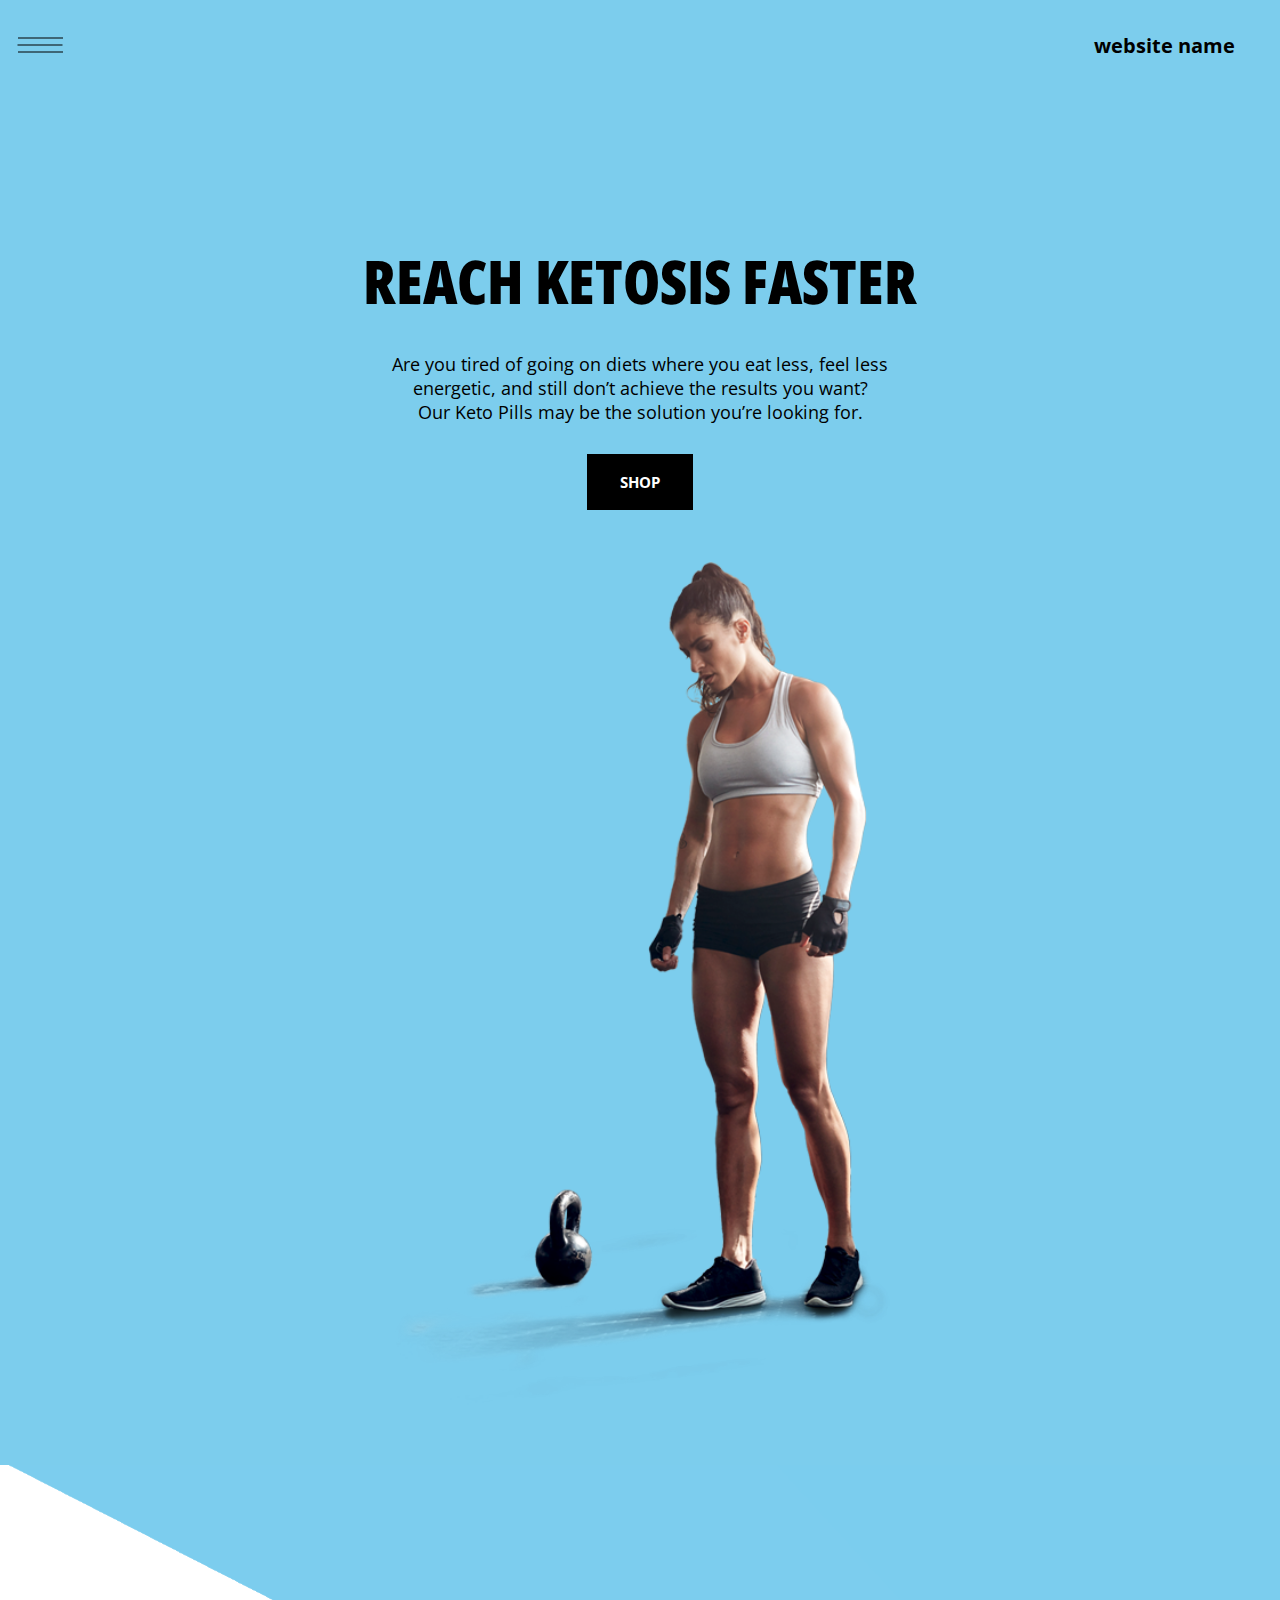
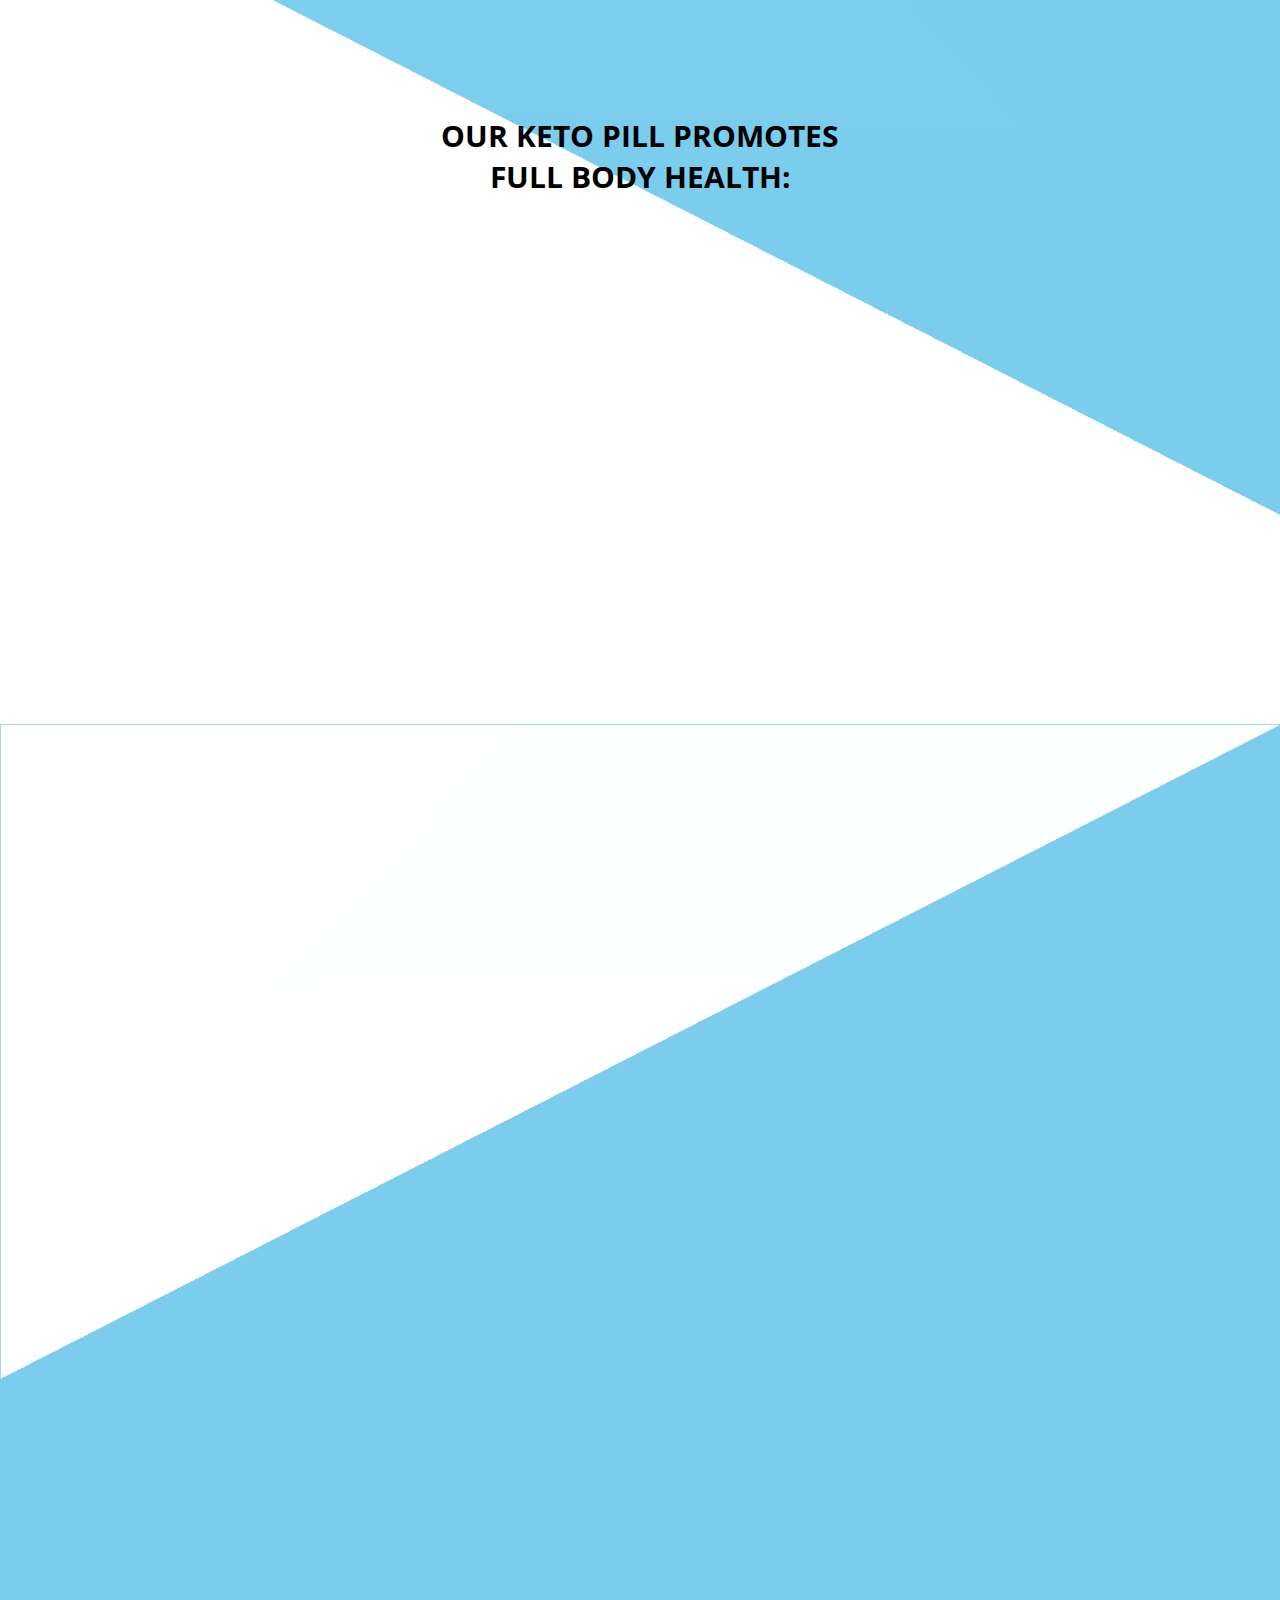
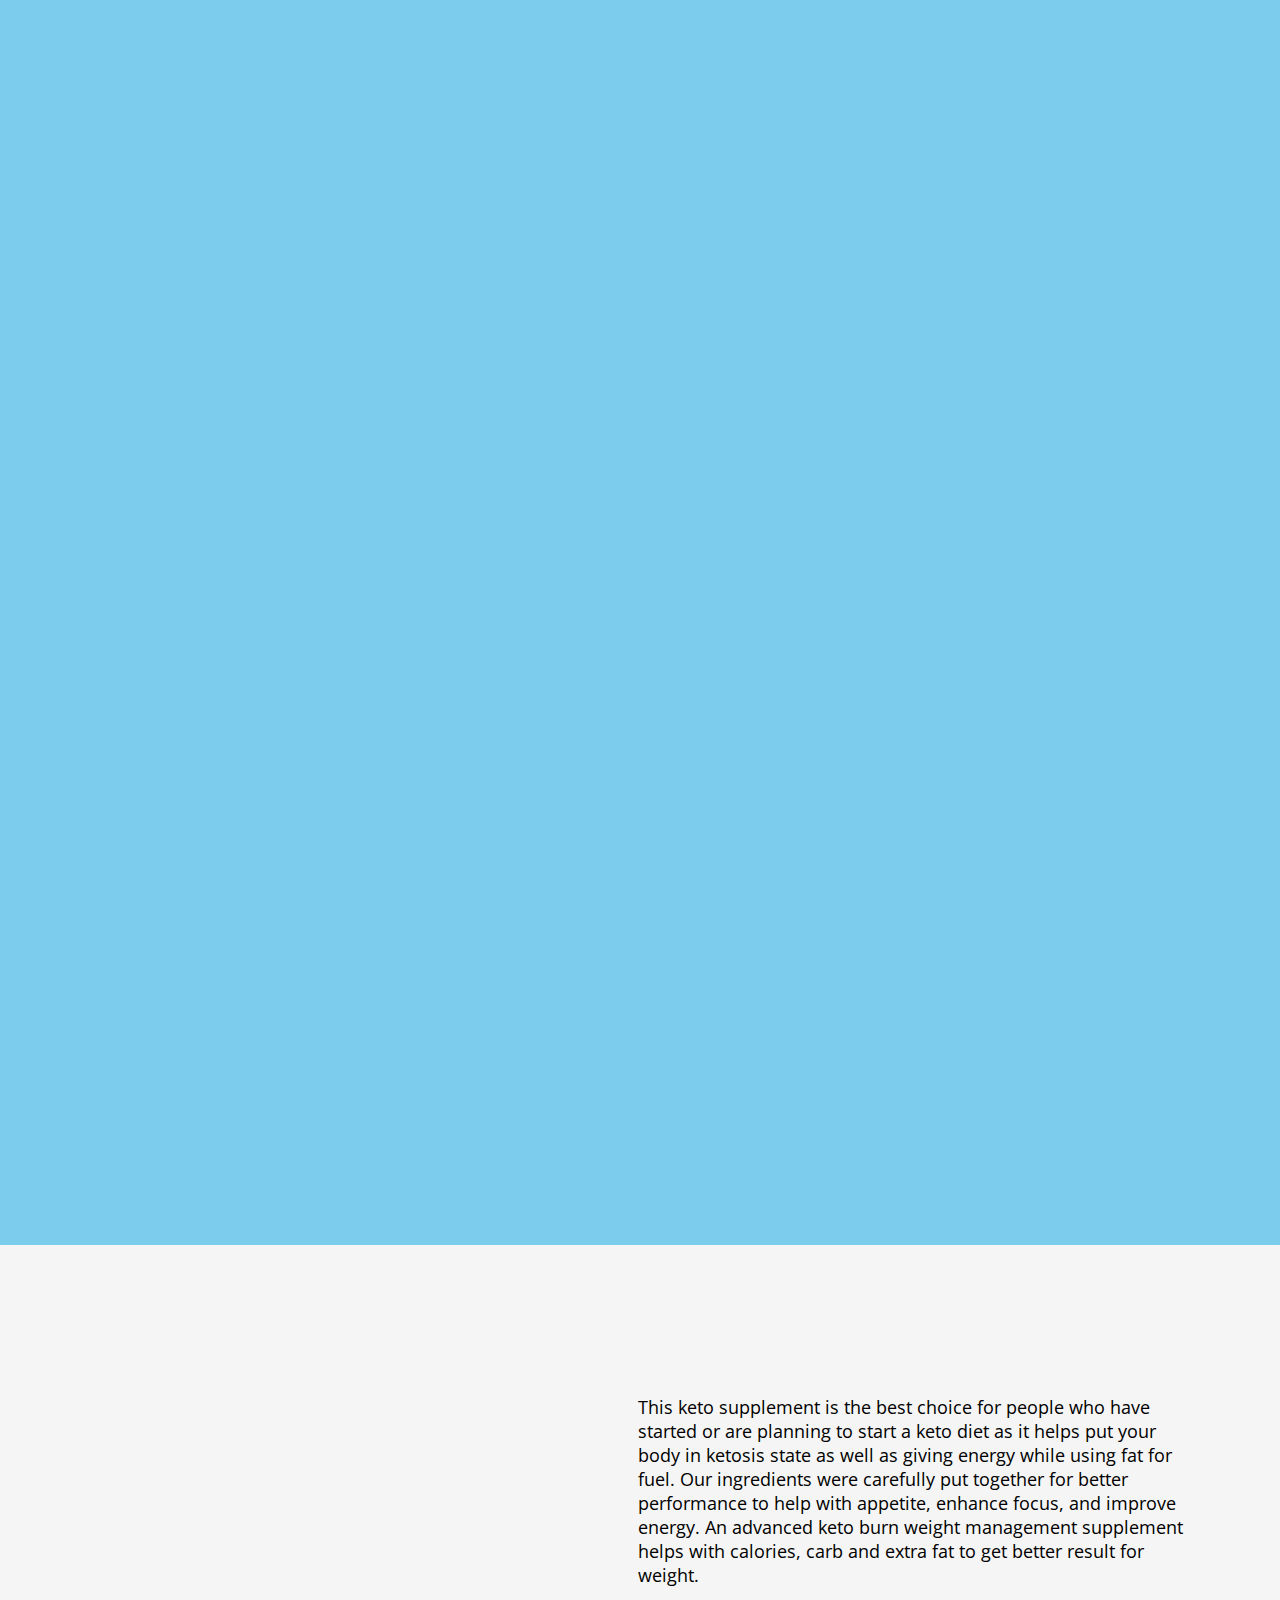
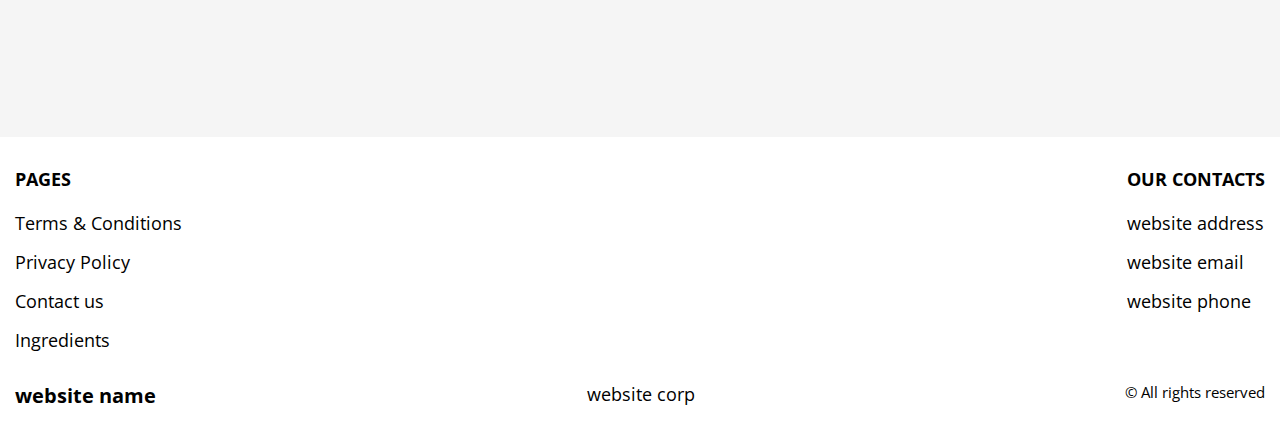
<file: index.html>
<!DOCTYPE html>
<html lang="en">

<head>
  <meta charset="UTF-8">
  <meta http-equiv="X-UA-Compatible" content="IE=edge">
  <meta name="viewport" content="width=device-width, initial-scale=1.0">
  <link rel="stylesheet" href="./css/style.css">
  <title></title>
</head>

<body class="home">

  <div class="hero__wrapper-main">
    <div class="header__wrapper">
      <div class="container">
  
  
        <header class="header">
          <div class="header__top">
              <a href="./index.html" class="header__logo logo js_website-name"></a>
              <button class="header__btn js_menu-btn">
                <span></span>
              </button>
        
            <nav class="nav js_menu">
            
              
           
              <ul class="nav__list">
                <li class="nav__item">
                  <a href="./contact.html" class="nav__link">Contact us</a>
                </li>
                <li class="nav__item">
                  <a href="./terms.html" class="nav__link">Terms & Conditions</a>
                </li>
                <li class="nav__item">
                  <a href="./policy.html" class="nav__link">Privacy Policy</a>
                </li>
                <li class="nav__item">
                  <a href="./ingredients.html" class="nav__link">Ingredients</a>
                </li>
              </ul>
            </nav>
         
          </div>
  
        </header>
  
      </div>
    </div>
   
      <div class="section-wrapper hero__wrapper">
        <div class="container">
          <section class="section hero">
            <div class="hero-box">
              <h1 class="title">Reach ketosis faster</h1>
              <p class="text">Are you tired of going on diets where you eat less, feel less energetic, and still don’t achieve the results you want? <br>Our Keto Pills may be the solution you’re looking for.</p>
              <a href="./buy.html" class="btn">shop</a>
            </div> 
            <img src="./img/png.png" alt="" class="img">        
          </section>
        </div>
      </div>
  </div>
  
  <div class="section-wrapper before-section__wrapper">
    <div class="container">
      <section class="before-section">
        <h2 class="sub-title">Our Keto Pill promotes <br>full body health:</h2>
        <ul class="before-section__list">
          <li class="before-section__item" data-aos="fade-up" data-aos-duration="1000">
            <div class="before-section__svg-box">
            <svg class="before-section__svg" xmlns="http://www.w3.org/2000/svg" xmlns:xlink="http://www.w3.org/1999/xlink" x="0px" y="0px"
            viewBox="0 0 331.731 331.731" style="enable-background:new 0 0 331.731 331.731;" xml:space="preserve">
         <path d="M321.061,185.916L284.568,23.391l16.589-3.929L296.548,0L175.866,28.586V11.731h-20v21.592L30.574,63l4.609,19.462
           l10.502-2.488L10.669,235.916H4.417c0,29.721,24.094,53.815,53.817,53.815c29.722,0,53.816-24.094,53.816-53.815h-6.253
           L69.515,74.33l86.351-20.453v257.854h-47.632v20h115.264v-20h-47.632V49.139l85.317-20.208l-35.249,156.985h-6.253
           c0,29.721,24.095,53.815,53.816,53.815c29.723,0,53.817-24.094,53.817-53.815H321.061z M85.3,235.916H31.167l27.066-120.54
           L85.3,235.916z M246.431,185.916l27.066-120.54l27.066,120.54H246.431z"/>
         </svg>
        </div>
            <p class="before-section__text">Balanced Mood</p>
          </li>
          <li class="before-section__item" data-aos="fade-up" data-aos-duration="1000">
            <div class="before-section__svg-box">
            <svg class="before-section__svg" xmlns="http://www.w3.org/2000/svg" xmlns:xlink="http://www.w3.org/1999/xlink" x="0px" y="0px"
            width="88.408px" height="88.408px" viewBox="0 0 88.408 88.408" style="enable-background:new 0 0 88.408 88.408;"
            xml:space="preserve">
         <g>
           <polygon points="67.41,0 34.256,0 20.999,47.732 34.283,47.732 22.988,88.408 26.967,88.408 65.418,40.674 45.939,40.674 	"/>
         </g>
         </svg>
        </div>
            <p class="before-section__text">Enhanced Energy</p>
          </li>
          <li class="before-section__item" data-aos="fade-up" data-aos-duration="1000">
            <div class="before-section__svg-box">
            <svg class="before-section__svg" xmlns="http://www.w3.org/2000/svg" xmlns:xlink="http://www.w3.org/1999/xlink" x="0px" y="0px"
            	 viewBox="0 0 485 485" style="enable-background:new 0 0 485 485;" xml:space="preserve">
            <path d="M424.456,227.5C417.206,138.766,346.234,67.794,257.5,60.544V0h-30v60.544C138.766,67.794,67.794,138.766,60.544,227.5H0v30
            	h60.544c7.251,88.734,78.222,159.706,166.956,166.956V485h30v-60.544c88.734-7.251,159.706-78.222,166.956-166.956H485v-30H424.456z
            	 M394.338,257.5c-7.076,72.18-64.658,129.762-136.838,136.838v-64.186h-30v64.186C155.32,387.262,97.738,329.68,90.662,257.5h64.186
            	v-30H90.662C97.738,155.32,155.32,97.738,227.5,90.662v64.186h30V90.662c72.18,7.076,129.762,64.658,136.838,136.838h-64.186v30
            	H394.338z"/>
            </svg>
          </div>
            <p class="before-section__text">Sharper Mental Focus</p>
          </li>
        </ul>
      </section>
    </div>
  </div>

  <div class="section-wrapper info__wrapper">
    <div class="container">
      <section class="section info">
        <div class="info__left" data-aos="fade-up" data-aos-duration="1000">
          <h4 class="sub-title">About</h4>
          <ul class="info__list">
            <li class="info__item">
              <!-- <img src="./img/img1.jpeg" alt="" class="img"> -->
              <img src="./img/img4.png" alt="" class="img">
              <p class="info__title">WEIGHT MANAGEMENT</p>
              <p class="text">Our Keto Pills use fat for fuel, and may help you deal with those extra pounds. Supports appetite control & helps manage cravings for food. Helps with metabolism & carb blocking!</p>
            </li>
            <li class="info__item">
              <!-- <img src="./img/img2.jpeg" alt="" class="img"> -->
              <img src="./img/img5.png" alt="" class="img">
              <p class="info__title">ENERGY & ACTIVITY</p>
              <p class="text">People on a diet suffer from lack of energy & weakness. Our Keto Supplement helps increase energy & activity, supports good mood, & helps you stay active all-day-long.</p>
            </li>
            <li class="info__item">
              <!-- <img src="./img/img3.jpeg" alt="" class="img"> -->
              <img src="./img/img6.png" alt="" class="img">
              <p class="info__title">SUPPORTS CLARITY & FOCUS</p>
              <p class="text">Keto Pills help you stay productive & focused. Supports mental clarity, cognition, & concentration. Enjoy the benefits for both mental & physical health.</p>
            </li>
          
          </ul>
      </section>
    </div>
  </div>



    <div class="section-wrapper title-section__wrapper">
      <div class="container">
        <section class="title-section">
          <h4 class="title" data-aos="fade-up" data-aos-duration="1000">WHY KETO PILLS</h4>
          <p class="text">This keto supplement is the best choice for people who have started or are planning to start a keto diet as it helps put your body in ketosis state as well as giving energy while using fat for fuel. Our ingredients were carefully put together for better performance to help with appetite, enhance focus, and improve energy. An advanced keto burn weight management supplement helps with calories, carb and extra fat to get better result for weight.</p>
        </section>
      </div>
    </div>

  <div class="footer__wrapper">
    <div class="footer__sub-wrapper">
      <div class="container">
        <footer class="footer">
          <div class="footer__top">
            <div class="footer__block">
              <p class="footer__title">Pages</p>
              <ul class="footer__list">
                <li class="footer__item">
                  <a href="./terms.html" class="footer__link">Terms & Conditions</a>
                </li>
                <li class="footer__item">
                  <a href="./policy.html" class="footer__link">Privacy Policy</a>
                </li>
                <li class="footer__item">
                  <a href="./contact.html" class="footer__link">Contact us</a>
                </li>
                <li class="footer__item">
                  <a href="./ingredients.html" class="footer__link">Ingredients</a>
                </li>
               
                
              </ul>
            </div>

            <div class="footer__block">
              <p class="footer__title">Our Contacts</p>
              <ul class="footer__list">
                <li class="footer__item">
                  <span class="text text--mb js_website-address"></span>
                </li>
                <li class="footer__item">
                  <a href="" class="footer__link js_website-email"></a>
                </li>
                <li class="footer__item">
                  <a href="" class="footer__link js_website-phone"></a>
                </li>
              </ul>
            </div>
      
         
  
          </div>
          <div class="footer__block footer__block--right">
            <a href="./index.html" class="footer__logo logo js_website-name"></a>
            <p class="text text--mb js_website-corp"></p>
            <span class="footer__span">© All rights reserved</span>
       
         
       
        </div>
        </footer>
      </div>
    </div>
  
  </div>


  <script src="./js/menu.js"></script>
  <script src="./js/libs/aos.js"></script>
  <script src="./js/website-data.js"></script>
  <script>
    AOS.init();
  </script>
</body>

</html>
</file>
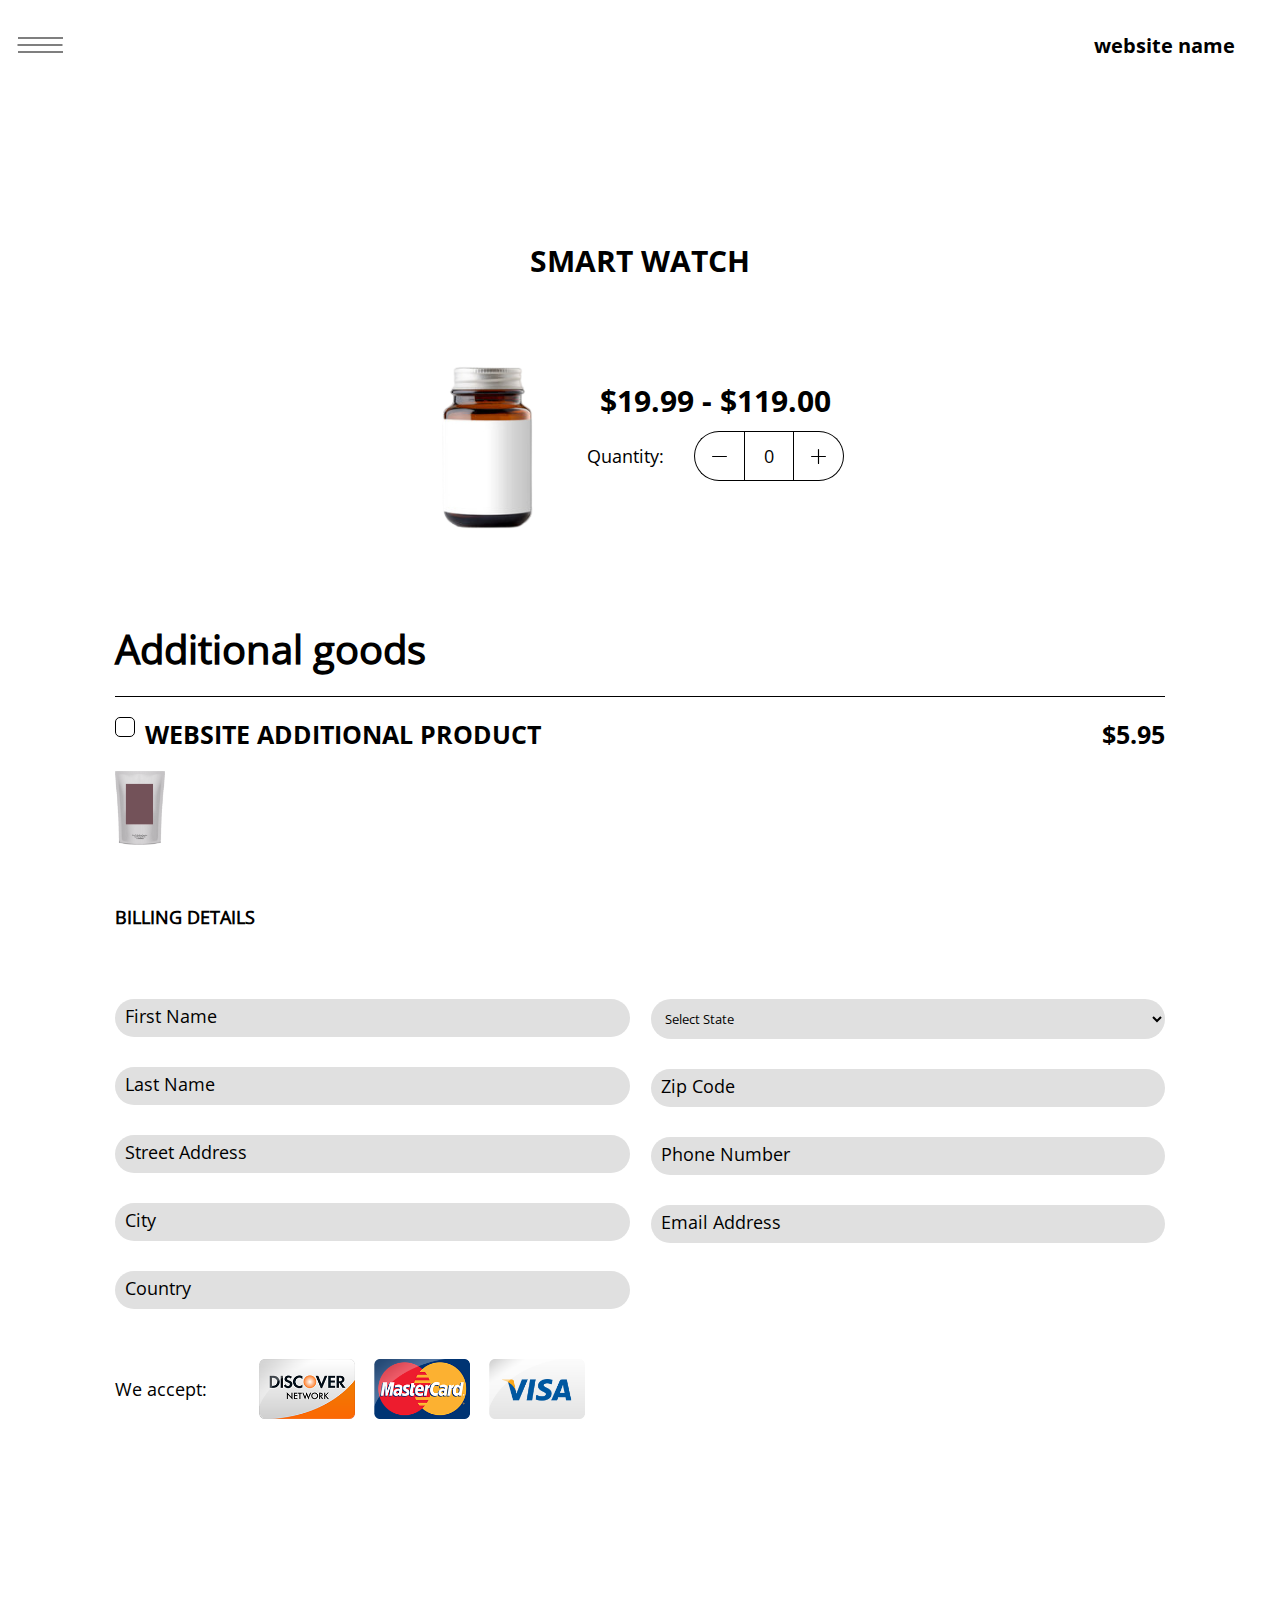
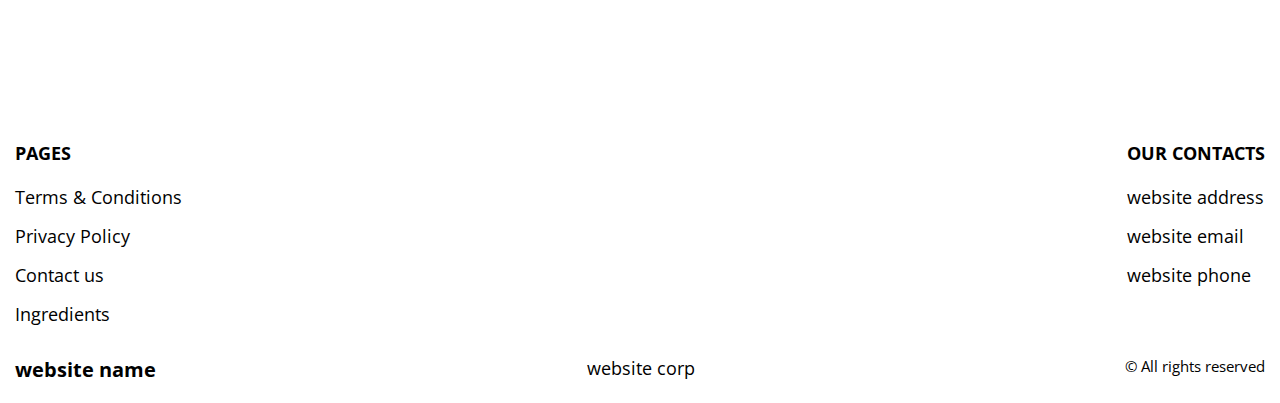
<file: buy.html>
<!DOCTYPE html>
<html lang="en">

<head>
    <meta charset="UTF-8">
    <meta http-equiv="X-UA-Compatible" content="IE=edge">
    <meta name="viewport" content="width=device-width, initial-scale=1.0">
    <link rel="stylesheet" href="./css/style.css">
    <title>(site_name)</title>
</head>

<body>

    <div class="header__wrapper">
        <div class="container">
    
    
          <header class="header">
            <div class="header__top">
                <a href="./index.html" class="header__logo logo js_website-name"></a>
                <button class="header__btn js_menu-btn">
                  <span></span>
                </button>
          
    
              <nav class="nav js_menu">
              
                
             
                <ul class="nav__list">
                  <li class="nav__item">
                    <a href="./contact.html" class="nav__link">Contact us</a>
                  </li>
                  <li class="nav__item">
                    <a href="./terms.html" class="nav__link">Terms & Conditions</a>
                  </li>
                  <li class="nav__item">
                    <a href="./policy.html" class="nav__link">Privacy Policy</a>
                  </li>
                  <li class="nav__item">
                    <a href="./ingredients.html" class="nav__link">Ingredients</a>
                  </li>
                </ul>
              </nav>
    
            </div>
    
          </header>
    
        </div>
      </div>
    <main class="main">
        <div class="container">
        
                <section class="buy">
                    <h1 class="sub-title">Smart Watch</h1>
                    <div class="buy__flex">
                        <img src="./img/sm2.png" class="buy__img" />
                        <div class="buy__text-block">
                            <h2 class="sub-title sub-title--mb"><span style="display: inline-block" class="js_price">$19.99 - $119.00</span></h2>
                            <div id="quantity" class="quantity">
                                <label class="quantity_label">Quantity:
                                    <div class="quantity_label-box">
                                        <div class="quantity_label-btn quantity_label-prev js_quantity_prev">
                                            <svg class="buy__icon" xmlns="http://www.w3.org/2000/svg"
                                                xmlns:xlink="http://www.w3.org/1999/xlink" x="0px" y="0px"
                                                viewBox="0 0 512 512" style="enable-background:new 0 0 512 512;"
                                                xml:space="preserve">
                                                <g>
                                                    <g>
                                                        <path
                                                            d="M492,236H20c-11.046,0-20,8.954-20,20c0,11.046,8.954,20,20,20h472c11.046,0,20-8.954,20-20S503.046,236,492,236z" />
                                                    </g>
                                                </g>
                                            </svg>
                                        </div>
                                        <input type="number" min="0" size="3" maxlength="3"
                                            class="quantity__input js_quantity" value="0" data-line-id="1" max="10" readonly>
                                        <div class="quantity_label-btn quantity_label-next js_quantity_next">
                                            <svg class="buy__icon" xmlns="http://www.w3.org/2000/svg"
                                                xmlns:xlink="http://www.w3.org/1999/xlink" x="0px" y="0px"
                                                viewBox="0 0 512 512" style="enable-background:new 0 0 512 512;"
                                                xml:space="preserve">
                                                <g>
                                                    <g>
                                                        <path
                                                            d="M492,236H276V20c0-11.046-8.954-20-20-20c-11.046,0-20,8.954-20,20v216H20c-11.046,0-20,8.954-20,20s8.954,20,20,20h216
                                                            v216c0,11.046,8.954,20,20,20s20-8.954,20-20V276h216c11.046,0,20-8.954,20-20C512,244.954,503.046,236,492,236z" />
                                                    </g>
                                                </g>
                                            </svg>
                                        </div>
                                    </div>
                                </label>
                            </div>
                        </div>
                    </div>
       
                    <div class="main-form__wrapper">
                        <div class="form__wrapper ">
                            <div class="form">
                            
    
                                <div>
                                    <h3 class="form__title">Additional goods</h3>
                                    <div class="case-block">
                                        <div class="checkbox__label-wrap">
                                            <div>
                                                <input class="checkbox js_additional" type="checkbox"
                                                    id="additional__checkbox" />
                                                <label class="checkbox__label" for="additional__checkbox"><span
                                                        class="bold"><span class="js_website-add"></span></span></label>
                                            </div>
                                            <div class="label-block">
                                                <span class="bold">$5.95</span>
                                            </div>
                                        </div>
                                        <img src="./img/sm.png" alt="silicone case" class="silicone_case_img" />
                                    </div>
                                </div>
                            </div>
                        </div>
    
    
                        <form class="order-form js_form" id="order_form">
                            <h3 class="form__subtitle">Billing Details</h3>
                            <div class="fl-form">
                                <div class="form_group-flex">
                                    <div class="form-group_block">
                                        <div class="form-group">
                                            <label class="js_label">
                                                <input type="text" class="form-control js_input" data-role="required" name="first_name" placeholder="First Name">
                                            </label>
                                        </div>
    
                                        <div class="form-group">
                                            <label class="js_label">
                                                <input type="text" class="form-control js_input" data-role="required" name="last_name" placeholder="Last Name">
                                            </label>
                                        </div>
    
    
                                        <div class="form-group">
                                            <label class="js_label">
                                                <input type="text" class="form-control js_input" data-role="address" name="address" placeholder="Street Address">
                                            </label>
                                        </div>
                                        <div class="form-group">
                                            <label class="js_label">
                                                <input type="text" class="form-control js_input" data-role="city" name="city" placeholder="City">
                                            </label>
                                        </div>
                                        <div class="form-group">
                                            <label class="js_label">
                                                <input type="text" class="form-control js_input" data-role="country" name="country" placeholder="Country">
                                            </label>
                                        </div>
                                    </div>
                                    <div class="form-group_block">
                                        <div class="form-group">
                                            <label class="js_label">
    
                                            <select name="state" class="form-control js_select js_input">
                                                <option selected="" disabled="">Select State</option>
                                                <option value="AL">Alabama</option>
                                                <option value="AK">Alaska</option>
                                                <option value="AZ">Arizona</option>
                                                <option value="AR">Arkansas</option>
                                                <option value="CA">California</option>
                                                <option value="CO">Colorado</option>
                                                <option value="CT">Connecticut</option>
                                                <option value="DE">Delaware</option>
                                                <option value="DC">District Of Columbia</option>
                                                <option value="FL">Florida</option>
                                                <option value="GA">Georgia</option>
                                                <option value="HI">Hawaii</option>
                                                <option value="ID">Idaho</option>
                                                <option value="IL">Illinois</option>
                                                <option value="IN">Indiana</option>
                                                <option value="IA">Iowa</option>
                                                <option value="KS">Kansas</option>
                                                <option value="KY">Kentucky</option>
                                                <option value="LA">Louisiana</option>
                                                <option value="ME">Maine</option>
                                                <option value="MD">Maryland</option>
                                                <option value="MA">Massachusetts</option>
                                                <option value="MI">Michigan</option>
                                                <option value="MN">Minnesota</option>
                                                <option value="MS">Mississippi</option>
                                                <option value="MO">Missouri</option>
                                                <option value="MT">Montana</option>
                                                <option value="NE">Nebraska</option>
                                                <option value="NV">Nevada</option>
                                                <option value="NH">New Hampshire</option>
                                                <option value="NJ">New Jersey</option>
                                                <option value="NM">New Mexico</option>
                                                <option value="NY">New York</option>
                                                <option value="NC">North Carolina</option>
                                                <option value="ND">North Dakota</option>
                                                <option value="OH">Ohio</option>
                                                <option value="OK">Oklahoma</option>
                                                <option value="OR">Oregon</option>
                                                <option value="PA">Pennsylvania</option>
                                                <option value="RI">Rhode Island</option>
                                                <option value="SC">South Carolina</option>
                                                <option value="SD">South Dakota</option>
                                                <option value="TN">Tennessee</option>
                                                <option value="TX">Texas</option>
                                                <option value="UT">Utah</option>
                                                <option value="VT">Vermont</option>
                                                <option value="VA">Virginia</option>
                                                <option value="WA">Washington</option>
                                                <option value="WV">West Virginia</option>
                                                <option value="WI">Wisconsin</option>
                                                <option value="WY">Wyoming</option>
                                            </select>
                                        </label>
                                        </div>
                                        <div class="form-group">
                                            <label class="js_label">
                                                <input type="number" class="form-control js_input js_input-limit"  data-limit="5" data-role="zip" name="zip" placeholder="Zip Code">
                                            </label>
                                        </div>
                                        <div class="form-group">
                                            <label class="js_label">
                                                <input type="number" class="form-control js_input js_input-limit" data-limit="10" data-role="phone" name="phone" placeholder="Phone Number">
                                            </label>
                                        </div>
                                        <div class="form-group">
                                            <label class="js_label">
                                                <input type="email" class="form-control js_input" data-role="email" name="email" placeholder="Email Address">
                                            </label>
                                        </div>
                                    </div>
                                </div>
                                <div class="accept__box">
                                    <p class="text">We accept:</p>
                                    <ul class="accept__list">
                                      <li class="accept__item">
                                        <img src="./img/discover.png" alt="" class="accept__img">
                                      </li>
                                      <li class="accept__item">
                                        <img src="./img/mastercard.png" alt="" class="accept__img">
                                      </li>
                                      <li class="accept__item">
                                        <img src="./img/visa.png" alt="" class="accept__img">
                                      </li>
                                    </ul>
                                  </div>
                            </div>
                            <div class="form-btn js_form-btn">
                                <div class="form__title-box js_form__title-box">
                                    <p class="bold">Item</p>
                                    <p class="bold">Amount</p>
                                </div>
                                <div class="label-block total js_total">
                                    <span id="chosen" class="bold">
                                        <span class="js_bottom-quantity"></span>
                                        <span>cream</span>
                                    </span>
                                    <span id="chosen_price" class="bold">$0.00</span>
    
                                </div>
                                <div id="silicone_case" class="label-block form-pd">
                                 
                                        <span class="text text-up bold js_website-add"></span>
                                        <span class="bold">$5.95</span>
                                 
                                </div>
                                <div id="total_block" class="label-block form-pd js_total_1">
                                   
                                        <span class="bold"> Total</span>
                                        <span id="total_1" class="bold">$0.00</span>
                             
                                </div>
                                <br>
                                <br>
                                <div class="bottom-bottom-block js_bottom-bottom-block">
                                    <div id="terms">
                                        <input type="checkbox" name="terms_text" id="terms_text" class="checkbox">
                                        <label for="terms_text" class="checkbox__label">
                                            <div class="rules">
                                                By placing an order with us, you agree to our full <a class="link"
                                                    href="./terms.html">Terms And Conditions</a> &
                                                <a class="link" href="./policy.html">Privacy Policy</a>, which
                                                explain that you will be
                                                charged <span id="terms_price">$0.00</span><span id="express_terms"> +
                                                    $5.95 <span class="js_website-add"></span></span> = <span id="total_2">
                                                    $0.00 </span><span id="handling">
                                                        (No Shipping and handling costs. Your order will be shipped in 3-5 days via USPS)</span>. To cancel your order, please call our
                                                Customer
                                                Service to free number at <a href="" class="link js_website-phone"></a> or email us at
                                                <a href="" class="link js_website-email"></a>.
                                                You will see a charge from
                                                <span class="js_website-desc"></span>
                                                on your bank statement.
                                            </div>
                                        </label>
                                    </div>
                                    <br />
    
                                    <button type="submit" id="place_order" class="btn js_form-submit-btn"><span>Place order</span></button>
                                </div>
                            </div>
    
    
                        </form>
                    </div>
                </section>
    
        </div>
    </main>
    <div class="footer__wrapper">
        <div class="footer__sub-wrapper">
          <div class="container">
            <footer class="footer">
              <div class="footer__top">
               
                <div class="footer__block">
                  <p class="footer__title">Pages</p>
                  <ul class="footer__list">
                    <li class="footer__item">
                      <a href="./terms.html" class="footer__link">Terms & Conditions</a>
                    </li>
                    <li class="footer__item">
                      <a href="./policy.html" class="footer__link">Privacy Policy</a>
                    </li>
                    <li class="footer__item">
                      <a href="./contact.html" class="footer__link">Contact us</a>
                    </li>
                    <li class="footer__item">
                      <a href="./ingredients.html" class="footer__link">Ingredients</a>
                    </li>
                   
                    
                  </ul>
                </div>
    
                <div class="footer__block">
                  <p class="footer__title">Our Contacts</p>
                  <ul class="footer__list">
                    <li class="footer__item">
                      <span class="text text--mb js_website-address"></span>
                    </li>
                    <li class="footer__item">
                      <a href="" class="footer__link js_website-email"></a>
                    </li>
                    <li class="footer__item">
                      <a href="" class="footer__link js_website-phone"></a>
                    </li>
                  </ul>
                </div>
          
             
      
              </div>
              <div class="footer__block footer__block--right">
                <a href="./index.html" class="footer__logo logo js_website-name"></a>
                <p class="text text--mb js_website-corp"></p>
                <span class="footer__span">© All rights reserved</span>
           
             
           
            </div>
            </footer>
          </div>
        </div>
      
      </div>

    <script src="./js/menu.js"></script>
    <script src="./js/buy.js"></script>
    <script src="./js/website-data.js"></script>
 

    <script type="module" src="./js/validation/cards.js"></script>
    <script type="module" src="./js/validation/creditcard.js"></script>
    <script type="module" src="./js/validation/validation.js"></script>
</body>

</html>
</file>
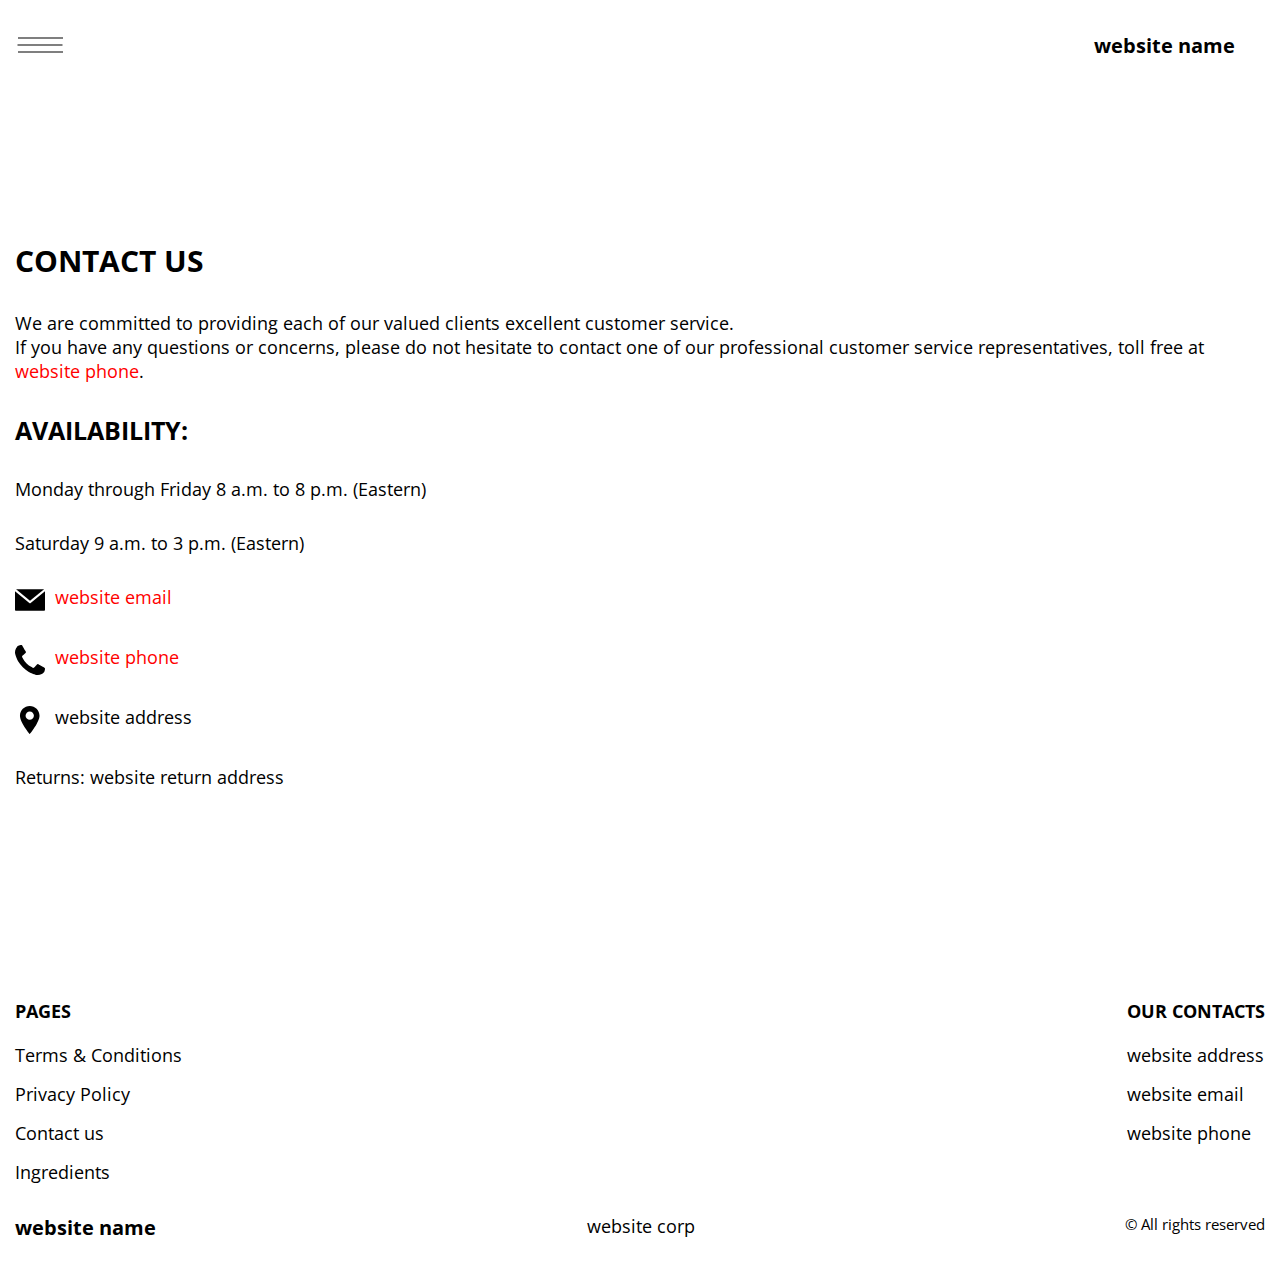
<file: contact.html>
<!DOCTYPE html>
<html lang="en">

<head>
    <meta charset="UTF-8">
    <meta http-equiv="X-UA-Compatible" content="IE=edge">
    <meta name="viewport" content="width=device-width, initial-scale=1.0">
    <link rel="stylesheet" href="./css/style.css">
    <title>(site_name)</title>
</head>

<body>
  <div class="header__wrapper">
    <div class="container">


      <header class="header">
        <div class="header__top">
            <a href="./index.html" class="header__logo logo js_website-name"></a>
            <button class="header__btn js_menu-btn">
              <span></span>
            </button>
      

          <nav class="nav js_menu">
          
            
         
            <ul class="nav__list">
              <li class="nav__item">
                <a href="./contact.html" class="nav__link">Contact us</a>
              </li>
              <li class="nav__item">
                <a href="./terms.html" class="nav__link">Terms & Conditions</a>
              </li>
              <li class="nav__item">
                <a href="./policy.html" class="nav__link">Privacy Policy</a>
              </li>
              <li class="nav__item">
                <a href="./ingredients.html" class="nav__link">Ingredients</a>
              </li>
            </ul>
          </nav>

        </div>

      </header>

    </div>
  </div>

    <main class="main">
        <div class="container">
            <section class="text-section">
           
                <h1 class="sub-title">Contact us</h1>
                <p class="text">We are committed to providing each of our valued clients excellent customer
                    service. <br>If you have any questions or concerns, please do not hesitate to contact one of our
                    professional customer service representatives, toll free at <a href="" class="link js_website-phone"></a>.</p>
                <p class="text"><span class="bold">Availability:</span></p>
                <p class="text">Monday through Friday 8 a.m. to 8 p.m. (Eastern)</p>
                <p class="text">Saturday 9 a.m. to 3 p.m. (Eastern)</p>
  
                    <p class="text contact__text">
                        <svg class="contact__icon"  xmlns="http://www.w3.org/2000/svg"
                        xmlns:xlink="http://www.w3.org/1999/xlink" x="0px" y="0px" viewBox="0 0 477.867 477.867"
                        style="enable-background:new 0 0 477.867 477.867;" xml:space="preserve">
                        <g>
                            <g>
                                <path
                                    d="M460.8,68.267H17.067l221.867,182.75L463.309,68.779C462.488,68.539,461.649,68.368,460.8,68.267z" />
                            </g>
                        </g>
                        <g>
                            <g>
                                <path d="M249.702,286.31c-6.288,5.149-15.335,5.149-21.623,0L0,98.406v294.127c0,9.426,7.641,17.067,17.067,17.067H460.8
			                        c9.426,0,17.067-7.641,17.067-17.067V100.932L249.702,286.31z" />
                            </g>
                        </g>
                    </svg>
                        <a class="link js_website-email" target="_blank" href=""></a>
                    </p>
                   

                    <p class="text contact__text">
                        <svg class="contact__icon" 
                        xmlns="http://www.w3.org/2000/svg" xmlns:xlink="http://www.w3.org/1999/xlink" x="0px"
                        y="0px" viewBox="0 0 401.998 401.998"
                        style="enable-background:new 0 0 401.998 401.998;" xml:space="preserve">
                        <g>
                            <path
                                d="M401.129,311.475c-1.137-3.426-8.371-8.473-21.697-15.129c-3.61-2.098-8.754-4.949-15.41-8.566
                                    c-6.662-3.617-12.709-6.95-18.13-9.996c-5.432-3.045-10.521-5.995-15.276-8.846c-0.76-0.571-3.139-2.234-7.136-5
                                    c-4.001-2.758-7.375-4.805-10.14-6.14c-2.759-1.327-5.473-1.995-8.138-1.995c-3.806,0-8.56,2.714-14.268,8.135
                                    c-5.708,5.428-10.944,11.324-15.7,17.706c-4.757,6.379-9.802,12.275-15.126,17.7c-5.332,5.427-9.713,8.138-13.135,8.138
                                    c-1.718,0-3.86-0.479-6.427-1.424c-2.566-0.951-4.518-1.766-5.858-2.423c-1.328-0.671-3.607-1.999-6.845-4.004
                                    c-3.244-1.999-5.048-3.094-5.428-3.285c-26.075-14.469-48.438-31.029-67.093-49.676c-18.649-18.658-35.211-41.019-49.676-67.097
                                    c-0.19-0.381-1.287-2.19-3.284-5.424c-2-3.237-3.333-5.518-3.999-6.854c-0.666-1.331-1.475-3.283-2.425-5.852
                                    s-1.427-4.709-1.427-6.424c0-3.424,2.713-7.804,8.138-13.134c5.424-5.327,11.326-10.373,17.7-15.128
                                    c6.379-4.755,12.275-9.991,17.701-15.699c5.424-5.711,8.136-10.467,8.136-14.273c0-2.663-0.666-5.378-1.997-8.137
                                    c-1.332-2.765-3.378-6.139-6.139-10.138c-2.762-3.997-4.427-6.374-4.999-7.139c-2.852-4.755-5.799-9.846-8.848-15.271
                                    c-3.049-5.424-6.377-11.47-9.995-18.131c-3.615-6.658-6.468-11.799-8.564-15.415C98.986,9.233,93.943,1.997,90.516,0.859
                                    C89.183,0.288,87.183,0,84.521,0c-5.142,0-11.85,0.95-20.129,2.856c-8.282,1.903-14.799,3.899-19.558,5.996
                                    c-9.517,3.995-19.604,15.605-30.264,34.826C4.863,61.566,0.01,79.271,0.01,96.78c0,5.135,0.333,10.131,0.999,14.989
                                    c0.666,4.853,1.856,10.326,3.571,16.418c1.712,6.09,3.093,10.614,4.137,13.56c1.045,2.948,2.996,8.229,5.852,15.845
                                    c2.852,7.614,4.567,12.275,5.138,13.988c6.661,18.654,14.56,35.307,23.695,49.964c15.03,24.362,35.541,49.539,61.521,75.521
                                    c25.981,25.98,51.153,46.49,75.517,61.526c14.655,9.134,31.314,17.032,49.965,23.698c1.714,0.568,6.375,2.279,13.986,5.141
                                    c7.614,2.854,12.897,4.805,15.845,5.852c2.949,1.048,7.474,2.43,13.559,4.145c6.098,1.715,11.566,2.905,16.419,3.576
                                    c4.856,0.657,9.853,0.996,14.989,0.996c17.508,0,35.214-4.856,53.105-14.562c19.219-10.656,30.826-20.745,34.823-30.269
                                    c2.102-4.754,4.093-11.273,5.996-19.555c1.909-8.278,2.857-14.985,2.857-20.126C401.99,314.814,401.703,312.819,401.129,311.475z" />
                        </g>
                    </svg>
                        <a href="" class="link js_website-phone"></a>
                    </p>


                <p class="text contact__text">
                    <svg class="contact__icon" viewBox="-119 -21 682 682.66669"
                    xmlns="http://www.w3.org/2000/svg">
                   <path
                       d="m216.210938 0c-122.664063 0-222.460938 99.796875-222.460938 222.460938 0 154.175781 222.679688 417.539062 222.679688 417.539062s222.242187-270.945312 222.242187-417.539062c0-122.664063-99.792969-222.460938-222.460937-222.460938zm67.121093 287.597656c-18.507812 18.503906-42.8125 27.757813-67.121093 27.757813-24.304688 0-48.617188-9.253907-67.117188-27.757813-37.011719-37.007812-37.011719-97.226562 0-134.238281 17.921875-17.929687 41.761719-27.804687 67.117188-27.804687 25.355468 0 49.191406 9.878906 67.121093 27.804687 37.011719 37.011719 37.011719 97.230469 0 134.238281zm0 0" />
               </svg>
              
                    <span class="js_website-address"></span>
                </p>
                <p class="text">Returns: <span class="js_website-return-address"></span></p>
           
        </section>
        </div>
    </main>

    <div class="footer__wrapper">
      <div class="footer__sub-wrapper">
        <div class="container">
          <footer class="footer">
            <div class="footer__top">
           
              <div class="footer__block">
                <p class="footer__title">Pages</p>
                <ul class="footer__list">
                  <li class="footer__item">
                    <a href="./terms.html" class="footer__link">Terms & Conditions</a>
                  </li>
                  <li class="footer__item">
                    <a href="./policy.html" class="footer__link">Privacy Policy</a>
                  </li>
                  <li class="footer__item">
                    <a href="./contact.html" class="footer__link">Contact us</a>
                  </li>
                  <li class="footer__item">
                    <a href="./ingredients.html" class="footer__link">Ingredients</a>
                  </li>
                 
                  
                </ul>
              </div>
  
              <div class="footer__block">
                <p class="footer__title">Our Contacts</p>
                <ul class="footer__list">
                  <li class="footer__item">
                    <span class="text text--mb js_website-address"></span>
                  </li>
                  <li class="footer__item">
                    <a href="" class="footer__link js_website-email"></a>
                  </li>
                  <li class="footer__item">
                    <a href="" class="footer__link js_website-phone"></a>
                  </li>
                </ul>
              </div>
        
           
    
            </div>
            <div class="footer__block footer__block--right">
              <a href="./index.html" class="footer__logo logo js_website-name"></a>
              <p class="text text--mb js_website-corp"></p>
              <span class="footer__span">© All rights reserved</span>
         
           
         
          </div>
          </footer>
        </div>
      </div>
    
    </div>
    <script src="./js/menu.js"></script>
    <script src="./js/website-data.js"></script>
</body>

</html>
</file>
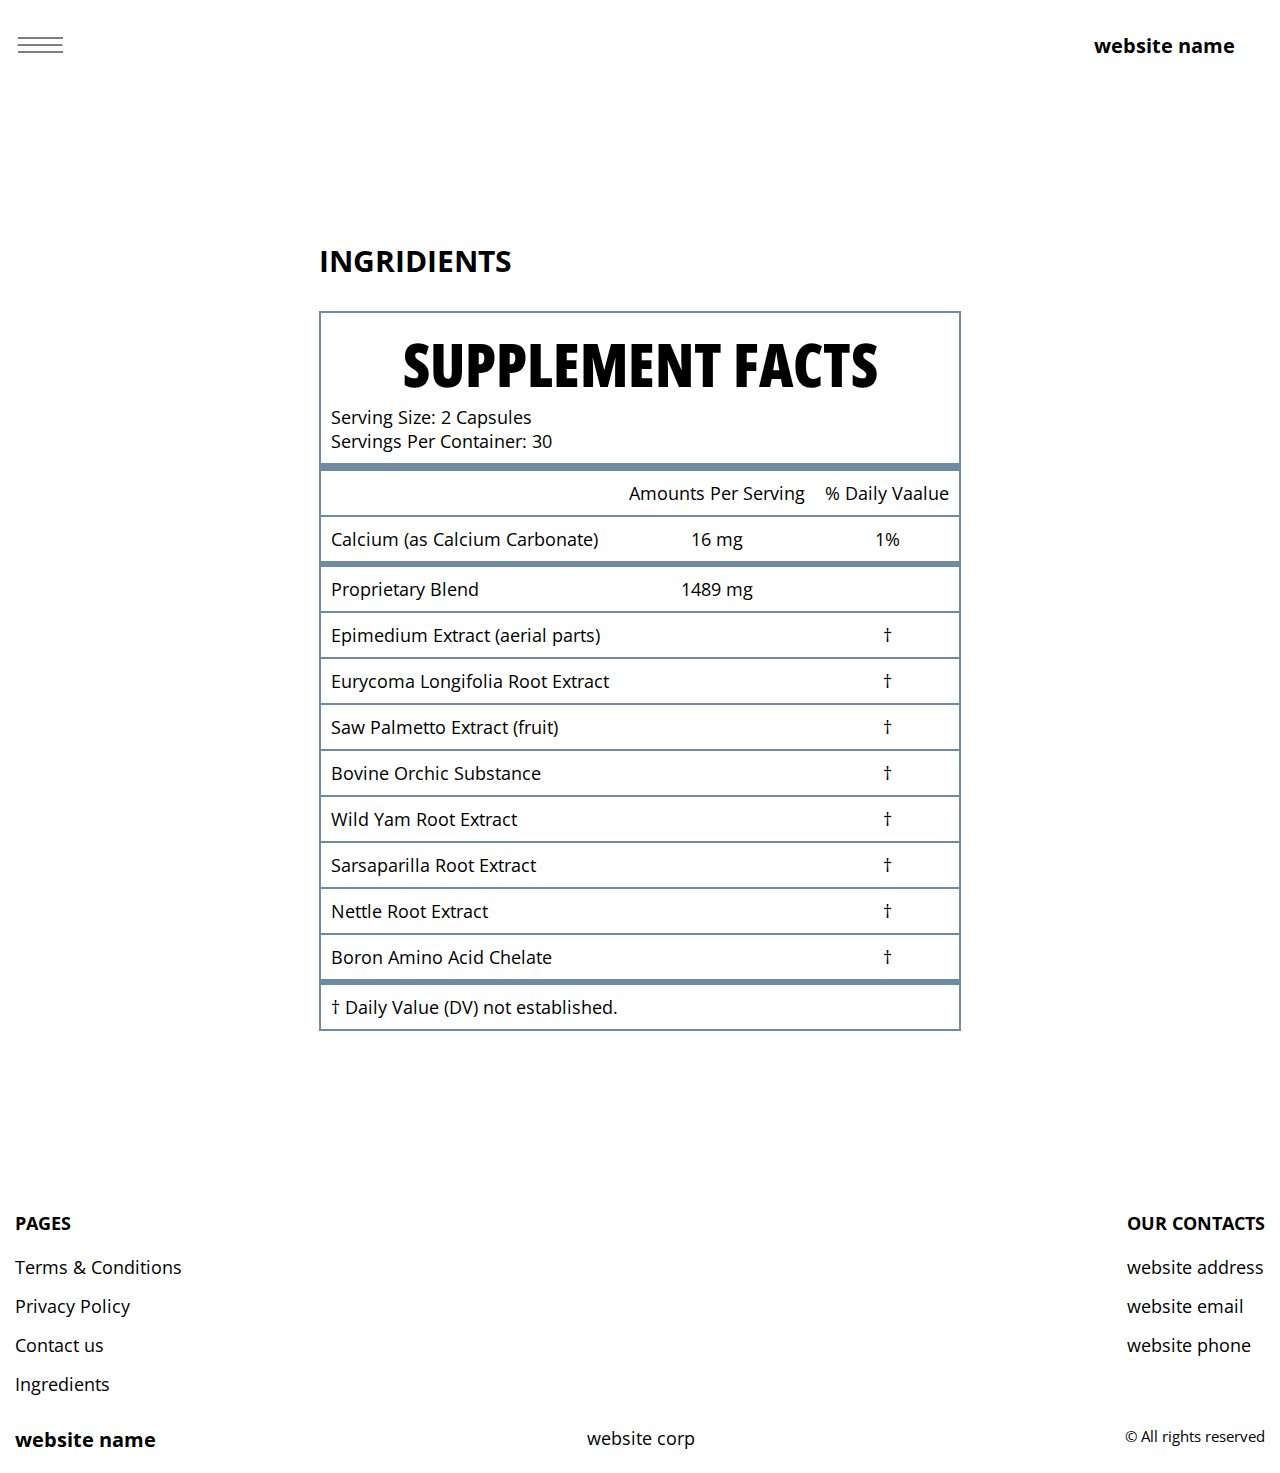
<file: ingredients.html>
<!DOCTYPE html>
<html lang="en">

<head>
    <meta charset="UTF-8">
    <meta http-equiv="X-UA-Compatible" content="IE=edge">
    <meta name="viewport" content="width=device-width, initial-scale=1.0">
    <link rel="stylesheet" href="./css/style.css">
    <title>Health Body</title>
</head>

<body class="contact-body">
   
    <div class="header__wrapper">
        <div class="container">
    
    
          <header class="header">
            <div class="header__top">
                <a href="./index.html" class="header__logo logo js_website-name"></a>
                <button class="header__btn js_menu-btn">
                  <span></span>
                </button>
          
    
              <nav class="nav js_menu">
              
                
             
                <ul class="nav__list">
                  <li class="nav__item">
                    <a href="./contact.html" class="nav__link">Contact us</a>
                  </li>
                  <li class="nav__item">
                    <a href="./terms.html" class="nav__link">Terms & Conditions</a>
                  </li>
                  <li class="nav__item">
                    <a href="./policy.html" class="nav__link">Privacy Policy</a>
                  </li>
                  <li class="nav__item">
                    <a href="./ingredients.html" class="nav__link">Ingredients</a>
                  </li>
                </ul>
              </nav>
    
            </div>
    
          </header>
    
        </div>
      </div>
        <div class="container">
            <section class="ingredients">
                <h1 class="sub-title">Ingridients</h1>
                <div class="ingredients__block">
                  
                
                    <table>
                        <tbody>
                          <caption>
                              <h2 class="title ingredients__subtitle">Supplement Facts</h2>
                              <p class="text">
                                  <span class="fw ingredients__span">Serving Size:</span>
                                  2 Capsules
                              </p>
                              <p class="text">
                                <span class="fw ingredients__span">Servings Per Container:</span>
                                30
                              </p>
                          </caption>
                          <tr>
                            <td colspan="3"></td>
                            <td class="ct">
                                <span class="text fw ingredients__span">Amounts Per Serving</span>
                            </td>
                            <td class="ct">
                                <span class="text fw ingredients__span">% Daily Vaalue</span>
                            </td>
                          </tr>
                          <tr class="bt-br">
                            <td colspan="3">
                                <p class="text">Calcium (as Calcium Carbonate)</p>
                            </td>
                            <td class="ct">
                                <p class="text">16 mg</p>
                            </td>
                            <td class="ct">
                                <span class="text fw ingredients__span">1%</span>
                            </td>
                          </tr>
                          <tr>
                            <td colspan="3">
                                <span class="text fw ingredients__span">Proprietary Blend</span>
                            </td>
                            <td class="ct">
                                <p class="text">1489 mg</p>
                            </td>
                            <td></td>
                          </tr>
                          <tr>
                            <td colspan="3 pd-lf">
                                <p class="text">Epimedium Extract (aerial parts)</p>
                            </td>
                            <td class="ct"></td>
                            <td class="ct">
                                <p class="text">&#8224;</p>
                            </td>
                          </tr>
                          <tr>
                            <td colspan="3">
                                <p class="text">Eurycoma Longifolia Root Extract</p>
                            </td>
                            <td class="ct"></td>
                              <td class="ct">
                                <p class="text">&#8224;</p>
                            </td>
                          </tr>
                          <tr>
                            <td colspan="3">
                                <p class="text">Saw Palmetto Extract (fruit)</p>
                            </td>
                            <td class="ct"></td>
                              <td class="ct">
                                <p class="text">&#8224;</p>
                            </td>
                          </tr>
                          <tr>
                            <td colspan="3">
                                <p class="text">Bovine Orchic Substance</p>
                            </td>
                            <td class="ct"></td>
                              <td class="ct">
                                <p class="text">&#8224;</p>
                            </td>
                          </tr>
                          <tr>
                            <td colspan="3">
                                <p class="text">Wild Yam Root Extract</p>
                            </td>
                            <td class="ct"></td>
                              <td class="ct">
                                <p class="text">&#8224;</p>
                            </td>
                          </tr>
                          <tr>
                            <td colspan="3">
                                <p class="text">Sarsaparilla Root Extract</p>
                            </td>
                            <td class="ct"></td>
                              <td class="ct">
                                <p class="text">&#8224;</p>
                            </td>
                          </tr>
                          <tr>
                            <td colspan="3">
                                <p class="text">Nettle Root Extract</p>
                            </td>
                            <td class="ct"></td>
                              <td class="ct">
                                <p class="text">&#8224;</p>
                            </td>
                          </tr>
                          <tr class="bt-br">
                            <td colspan="3">
                                <p class="text">Boron Amino Acid Chelate</p>
                            </td>
                            <td class="ct"></td>
                              <td class="ct">
                                <p class="text">&#8224;</p>
                            </td>
                          </tr>
                          <tr>
                              <td colspan="5">
                                <p class="text">&#8224; Daily Value (DV) not established.</p>
                              </td>
                          </tr>
                        </tbody>
                      </table>
                </div>
 
            </section>
        </div>
  
        <div class="footer__wrapper">
          <div class="footer__sub-wrapper">
            <div class="container">
              <footer class="footer">
                <div class="footer__top">
               
                  <div class="footer__block">
                    <p class="footer__title">Pages</p>
                    <ul class="footer__list">
                      <li class="footer__item">
                        <a href="./terms.html" class="footer__link">Terms & Conditions</a>
                      </li>
                      <li class="footer__item">
                        <a href="./policy.html" class="footer__link">Privacy Policy</a>
                      </li>
                      <li class="footer__item">
                        <a href="./contact.html" class="footer__link">Contact us</a>
                      </li>
                      <li class="footer__item">
                        <a href="./ingredients.html" class="footer__link">Ingredients</a>
                      </li>
                     
                      
                    </ul>
                  </div>
      
                  <div class="footer__block">
                    <p class="footer__title">Our Contacts</p>
                    <ul class="footer__list">
                      <li class="footer__item">
                        <span class="text text--mb js_website-address"></span>
                      </li>
                      <li class="footer__item">
                        <a href="" class="footer__link js_website-email"></a>
                      </li>
                      <li class="footer__item">
                        <a href="" class="footer__link js_website-phone"></a>
                      </li>
                    </ul>
                  </div>
            
               
        
                </div>
                <div class="footer__block footer__block--right">
                  <a href="./index.html" class="footer__logo logo js_website-name"></a>
                  <p class="text text--mb js_website-corp"></p>
                  <span class="footer__span">© All rights reserved</span>
             
               
             
              </div>
              </footer>
            </div>
          </div>
        
        </div>
    <script src="./js/menu.js"></script>
    <script src="./js/website-data.js"></script>
</body>

</html>
</file>
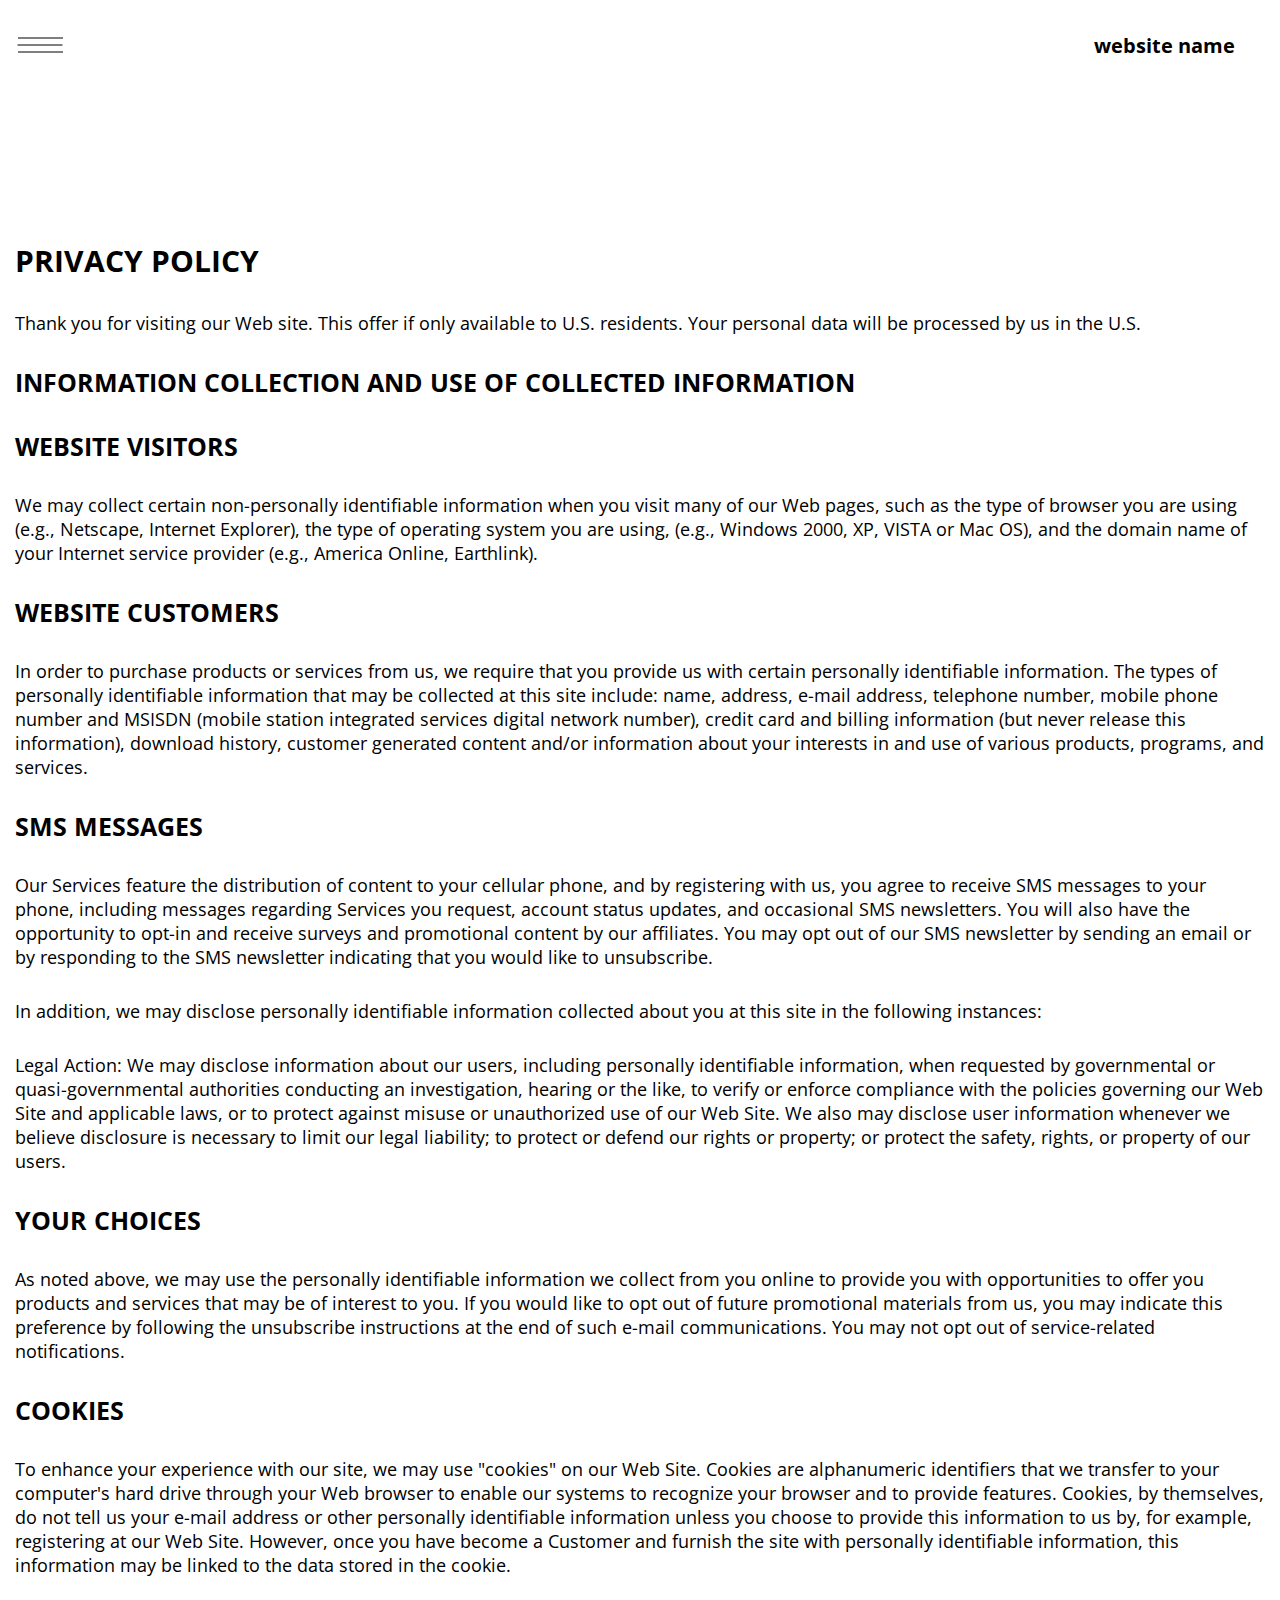
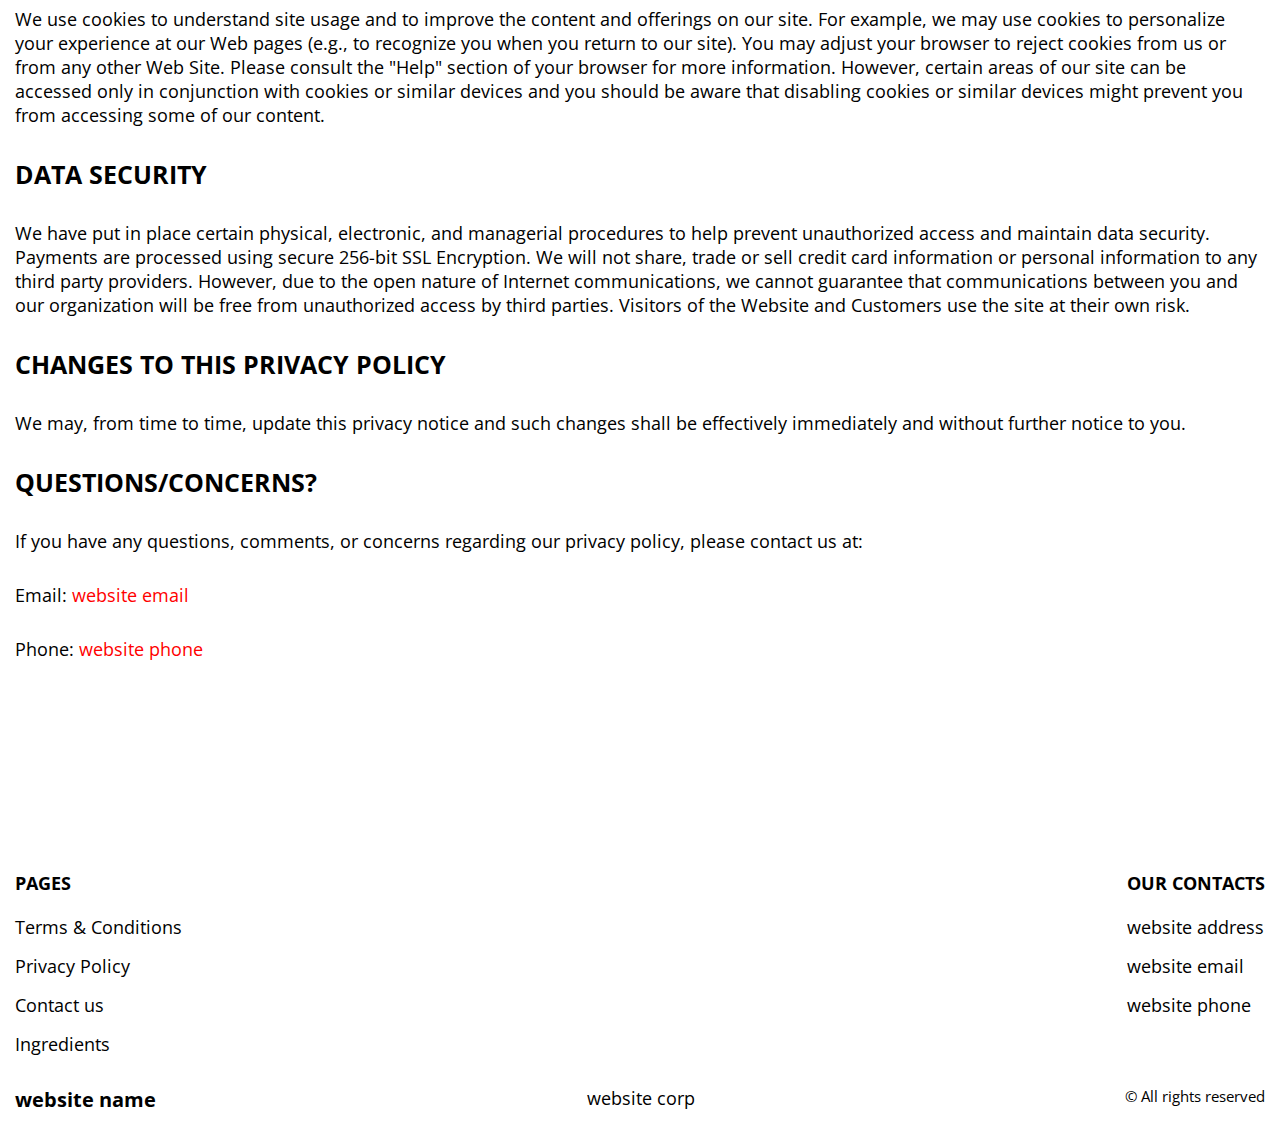
<file: policy.html>
<!DOCTYPE html>
<html lang="en">

<head>
    <meta charset="UTF-8">
    <meta http-equiv="X-UA-Compatible" content="IE=edge">
    <meta name="viewport" content="width=device-width, initial-scale=1.0">
    <link rel="stylesheet" href="./css/style.css">
    <title>(site_name)</title>
</head>

<body>

  <div class="header__wrapper">
    <div class="container">


      <header class="header">
        <div class="header__top">
            <a href="./index.html" class="header__logo logo js_website-name"></a>
            <button class="header__btn js_menu-btn">
              <span></span>
            </button>
      

          <nav class="nav js_menu">
          
            
         
            <ul class="nav__list">
              <li class="nav__item">
                <a href="./contact.html" class="nav__link">Contact us</a>
              </li>
              <li class="nav__item">
                <a href="./terms.html" class="nav__link">Terms & Conditions</a>
              </li>
              <li class="nav__item">
                <a href="./policy.html" class="nav__link">Privacy Policy</a>
              </li>
              <li class="nav__item">
                <a href="./ingredients.html" class="nav__link">Ingredients</a>
              </li>
            </ul>
          </nav>

        </div>

      </header>

    </div>
  </div>
  <main class="main">
    <div class="text-section__wrapper">
    
      <section class="text-section">
        <div class="container">
          <h1 class="sub-title">Privacy policy</h1>
          <p class="text">
            Thank you for visiting our Web site. This offer if only available to
            U.S. residents. Your personal data will be processed by us in the
            U.S.
          </p>
          <h2 class="text bold">
            Information Collection and Use of Collected Information
          </h2>
          <p class="text bold">Website Visitors</p>
          <p class="text">
            We may collect certain non-personally identifiable information when
            you visit many of our Web pages, such as the type of browser you are
            using (e.g., Netscape, Internet Explorer), the type of operating
            system you are using, (e.g., Windows 2000, XP, VISTA or Mac OS), and
            the domain name of your Internet service provider (e.g., America
            Online, Earthlink).
          </p>
          <p class="text bold">Website Customers</p>
          <p class="text">
            In order to purchase products or services from us, we require that
            you provide us with certain personally identifiable information. The
            types of personally identifiable information that may be collected
            at this site include: name, address, e-mail address, telephone
            number, mobile phone number and MSISDN (mobile station integrated
            services digital network number), credit card and billing
            information (but never release this information), download history,
            customer generated content and/or information about your interests
            in and use of various products, programs, and services.
          </p>
          <p class="text bold">SMS Messages</p>
          <p class="text">
            Our Services feature the distribution of content to your cellular
            phone, and by registering with us, you agree to receive SMS messages
            to your phone, including messages regarding Services you request,
            account status updates, and occasional SMS newsletters. You will
            also have the opportunity to opt-in and receive surveys and
            promotional content by our affiliates. You may opt out of our SMS
            newsletter by sending an email or by responding to the SMS
            newsletter indicating that you would like to unsubscribe.
          </p>
          <p class="text">
            In addition, we may disclose personally identifiable information
            collected about you at this site in the following instances:
          </p>
          <p class="text">
            Legal Action: We may disclose information about our users, including
            personally identifiable information, when requested by governmental
            or quasi-governmental authorities conducting an investigation,
            hearing or the like, to verify or enforce compliance with the
            policies governing our Web Site and applicable laws, or to protect
            against misuse or unauthorized use of our Web Site. We also may
            disclose user information whenever we believe disclosure is
            necessary to limit our legal liability; to protect or defend our
            rights or property; or protect the safety, rights, or property of
            our users.
          </p>
          <p class="text bold">Your Choices</p>
          <p class="text">
            As noted above, we may use the personally identifiable information
            we collect from you online to provide you with opportunities to
            offer you products and services that may be of interest to you. If
            you would like to opt out of future promotional materials from us,
            you may indicate this preference by following the unsubscribe
            instructions at the end of such e-mail communications. You may not
            opt out of service-related notifications.
          </p>
          <p class="text bold">Cookies</p>
          <p class="text">
            To enhance your experience with our site, we may use "cookies" on
            our Web Site. Cookies are alphanumeric identifiers that we transfer
            to your computer's hard drive through your Web browser to enable our
            systems to recognize your browser and to provide features. Cookies,
            by themselves, do not tell us your e-mail address or other
            personally identifiable information unless you choose to provide
            this information to us by, for example, registering at our Web Site.
            However, once you have become a Customer and furnish the site with
            personally identifiable information, this information may be linked
            to the data stored in the cookie.
          </p>
          <p class="text">
            We use cookies to understand site usage and to improve the content
            and offerings on our site. For example, we may use cookies to
            personalize your experience at our Web pages (e.g., to recognize you
            when you return to our site). You may adjust your browser to reject
            cookies from us or from any other Web Site. Please consult the
            "Help" section of your browser for more information. However,
            certain areas of our site can be accessed only in conjunction with
            cookies or similar devices and you should be aware that disabling
            cookies or similar devices might prevent you from accessing some of
            our content.
          </p>
          <p class="text bold">Data Security</p>
          <p class="text">
            We have put in place certain physical, electronic, and managerial
            procedures to help prevent unauthorized access and maintain data
            security. Payments are processed using secure 256-bit SSL
            Encryption. We will not share, trade or sell credit card information
            or personal information to any third party providers. However, due
            to the open nature of Internet communications, we cannot guarantee
            that communications between you and our organization will be free
            from unauthorized access by third parties. Visitors of the Website
            and Customers use the site at their own risk.
          </p>
          <p class="text bold">Changes to This Privacy Policy</p>
          <p class="text">
            We may, from time to time, update this privacy notice and such
            changes shall be effectively immediately and without further notice
            to you.
          </p>
          <p class="text bold">Questions/Concerns?</p>
          <p class="text">
            If you have any questions, comments, or concerns regarding our
            privacy policy, please contact us at:</p>
            <p class="text">
              Email:
              <a
                target="_blank"
                class="link js_website-email"
                href=""
                ></a>
            </p>
           
            <p class="text">
              Phone:
              <a class="link js_website-phone" href=""></a>
            </p>
            
          
      </div>
      </section>
    </div>
   </main>

   <div class="footer__wrapper">
    <div class="footer__sub-wrapper">
      <div class="container">
        <footer class="footer">
          <div class="footer__top">
           
            <div class="footer__block">
              <p class="footer__title">Pages</p>
              <ul class="footer__list">
                <li class="footer__item">
                  <a href="./terms.html" class="footer__link">Terms & Conditions</a>
                </li>
                <li class="footer__item">
                  <a href="./policy.html" class="footer__link">Privacy Policy</a>
                </li>
                <li class="footer__item">
                  <a href="./contact.html" class="footer__link">Contact us</a>
                </li>
                <li class="footer__item">
                  <a href="./ingredients.html" class="footer__link">Ingredients</a>
                </li>
               
                
              </ul>
            </div>

            <div class="footer__block">
              <p class="footer__title">Our Contacts</p>
              <ul class="footer__list">
                <li class="footer__item">
                  <span class="text text--mb js_website-address"></span>
                </li>
                <li class="footer__item">
                  <a href="" class="footer__link js_website-email"></a>
                </li>
                <li class="footer__item">
                  <a href="" class="footer__link js_website-phone"></a>
                </li>
              </ul>
            </div>
      
         
  
          </div>
          <div class="footer__block footer__block--right">
            <a href="./index.html" class="footer__logo logo js_website-name"></a>
            <p class="text text--mb js_website-corp"></p>
            <span class="footer__span">© All rights reserved</span>
       
         
       
        </div>
        </footer>
      </div>
    </div>
  
  </div>
    <script src="./js/menu.js"></script>
    <script src="./js/website-data.js"></script>
</body>

</html>
</file>
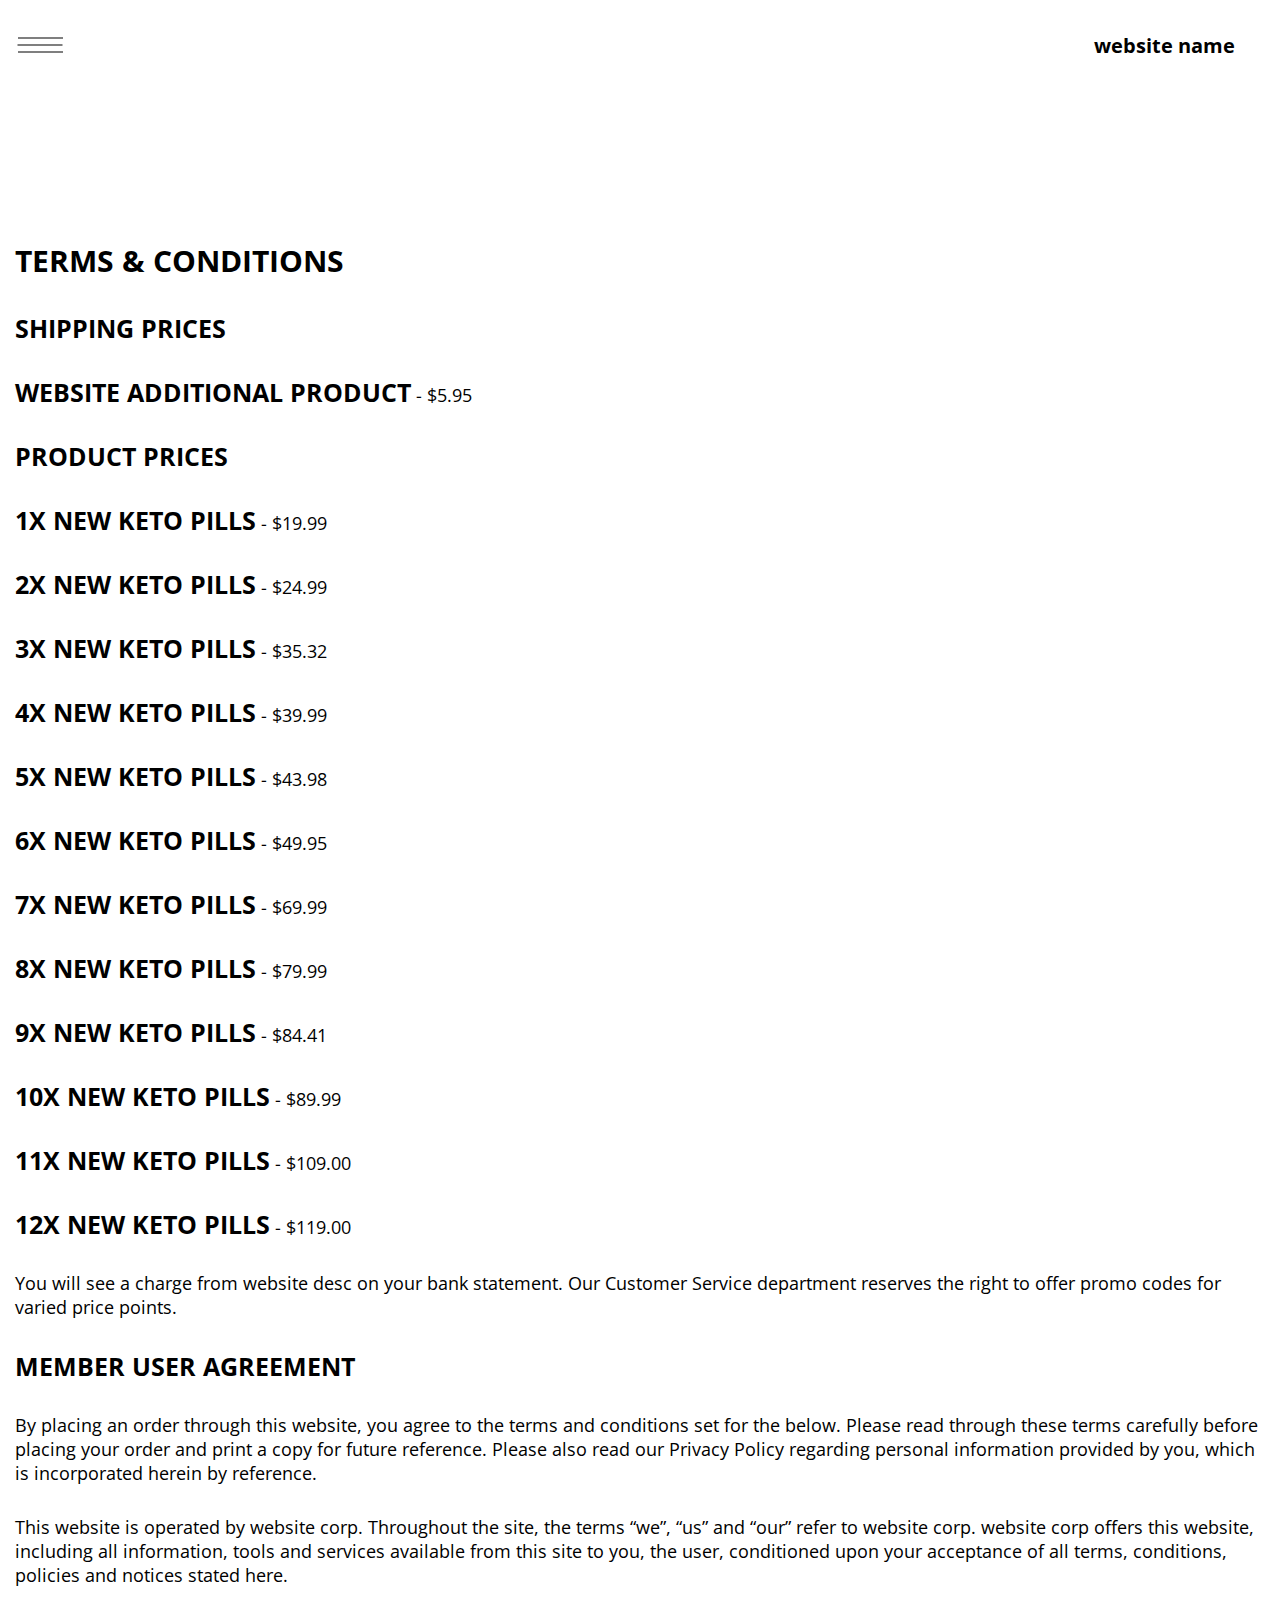
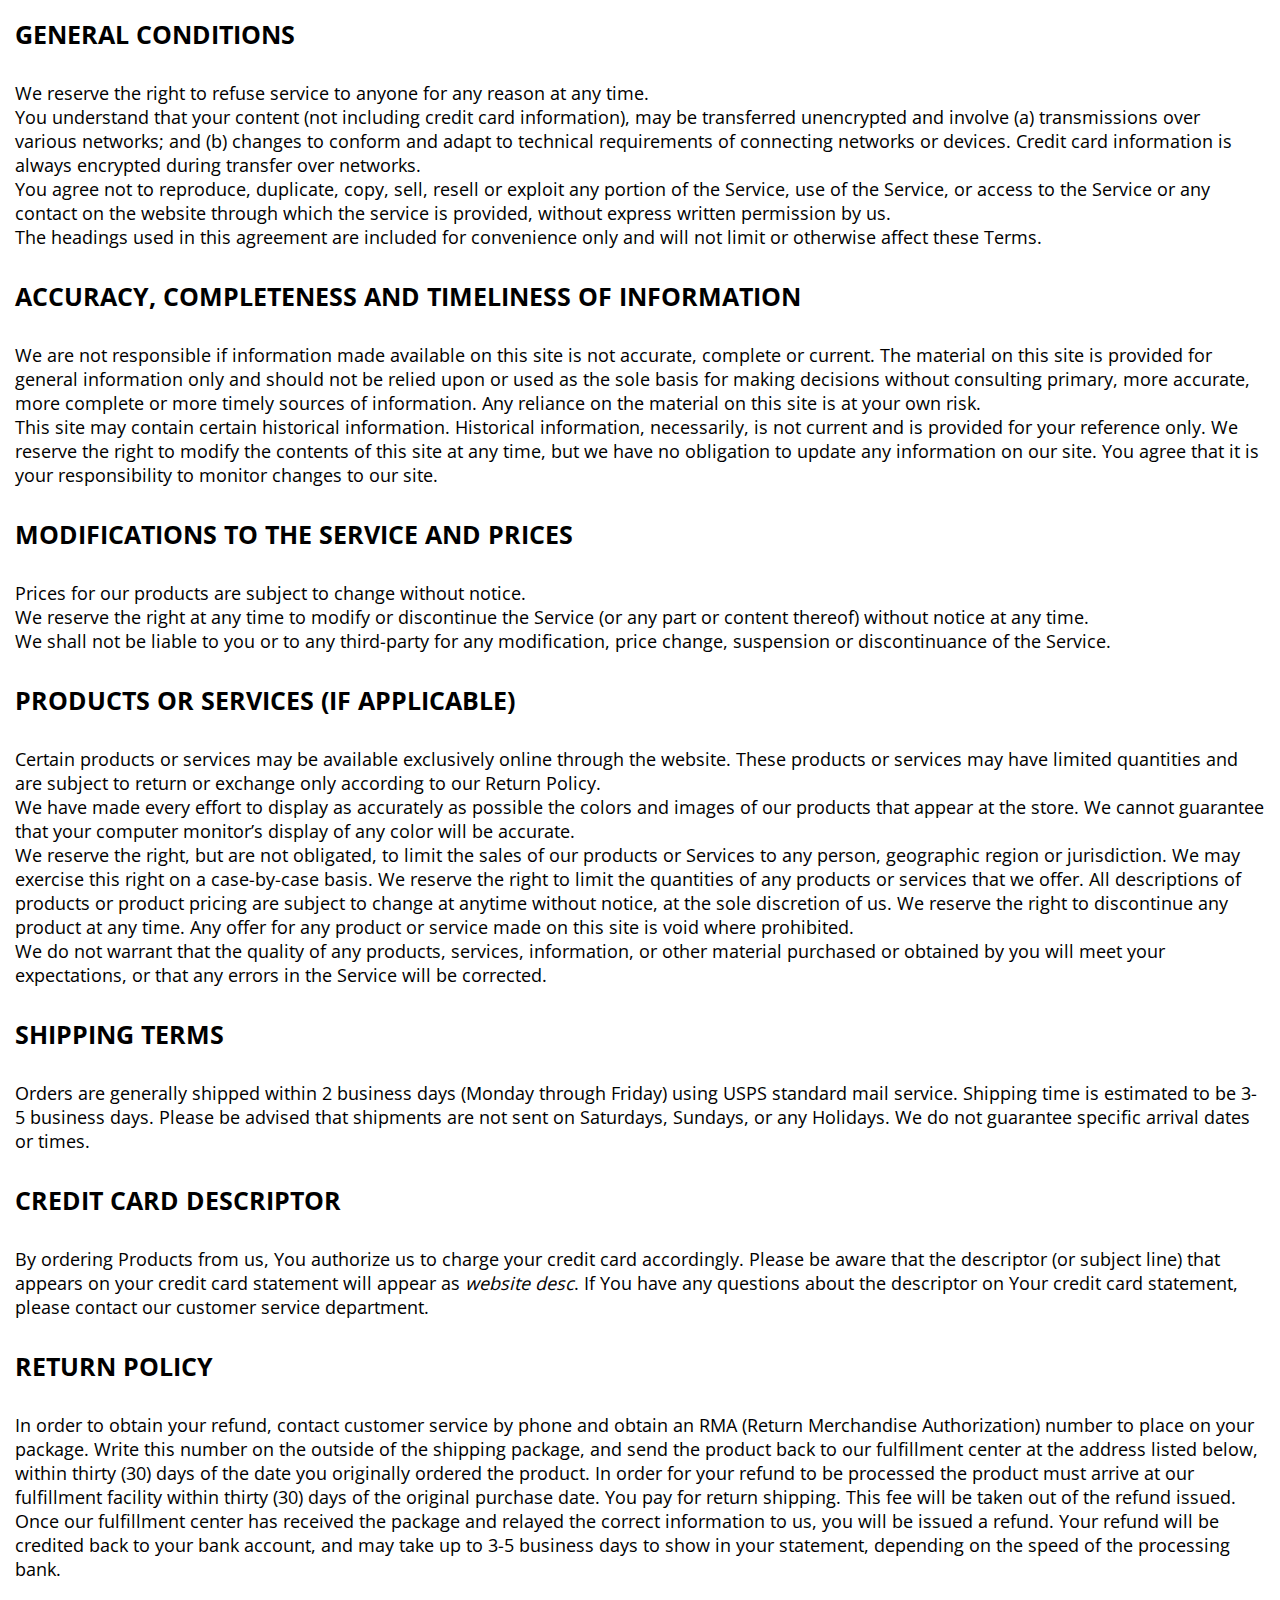
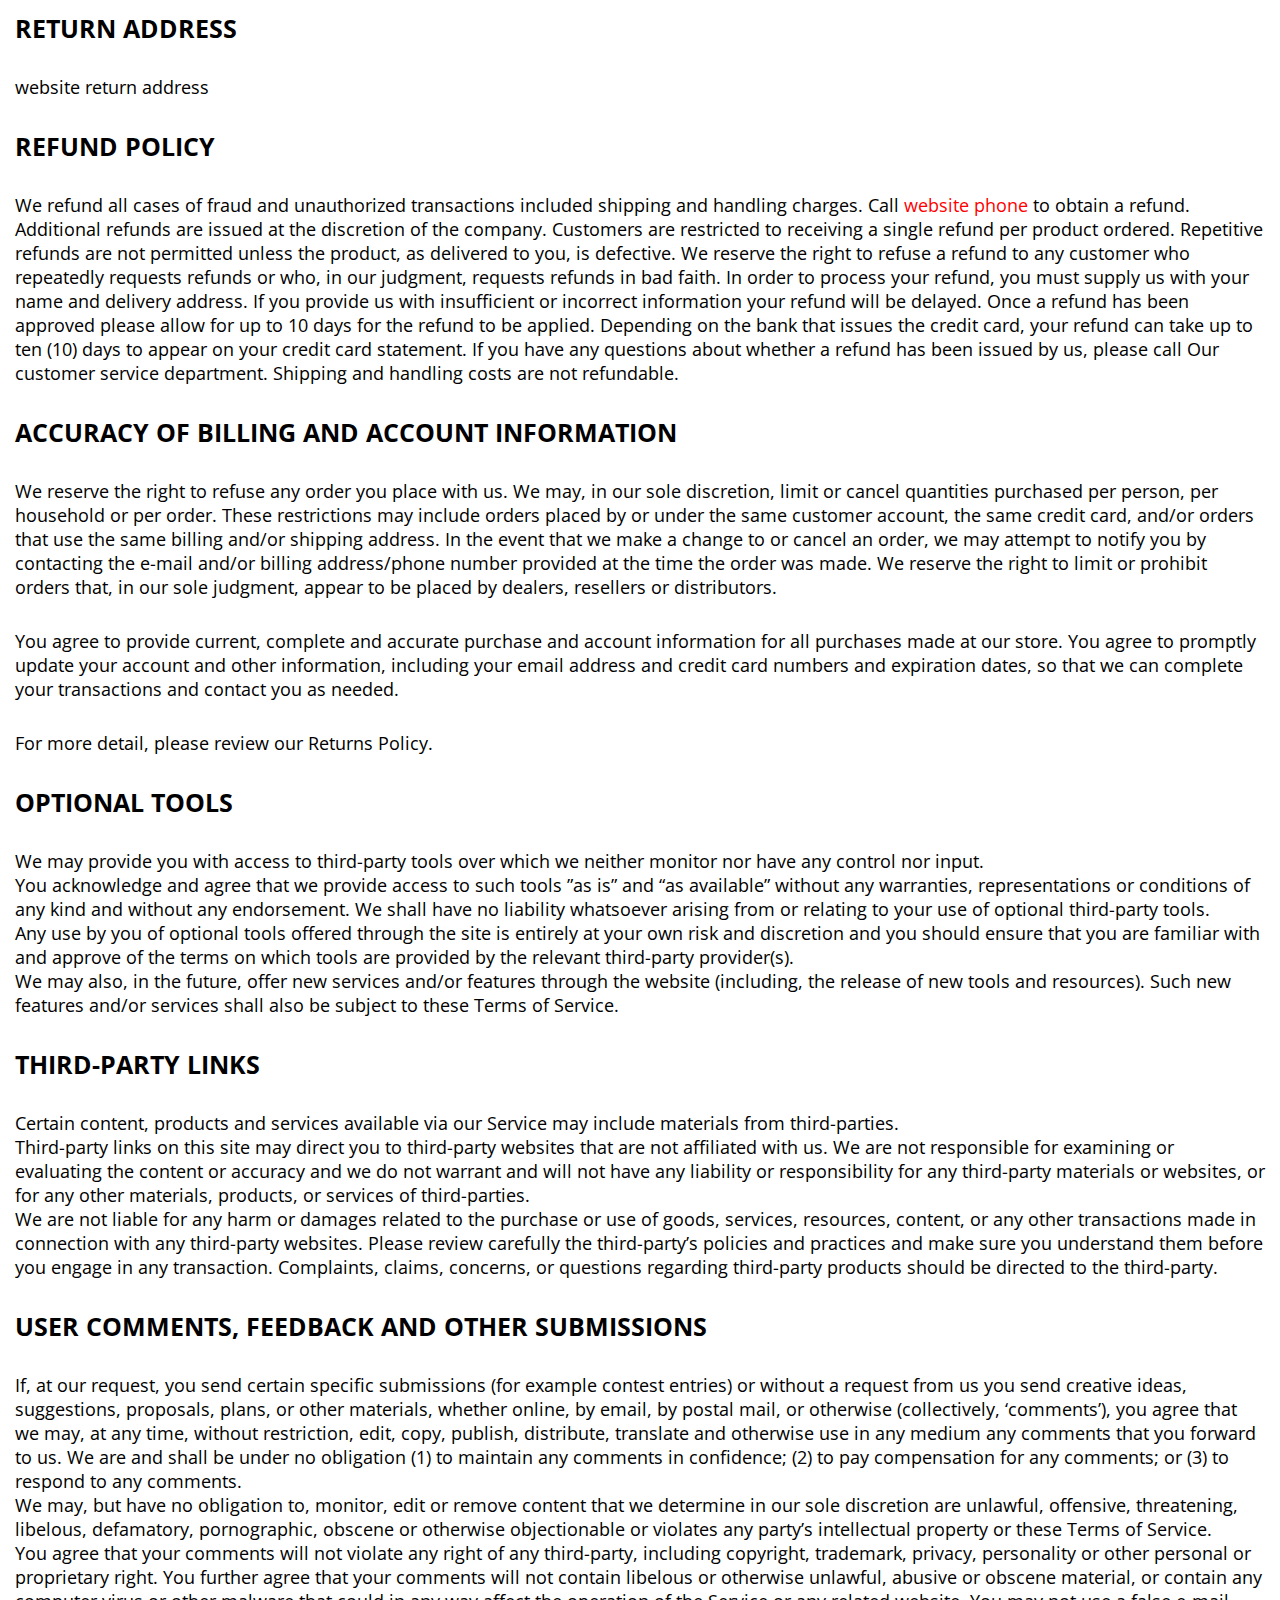
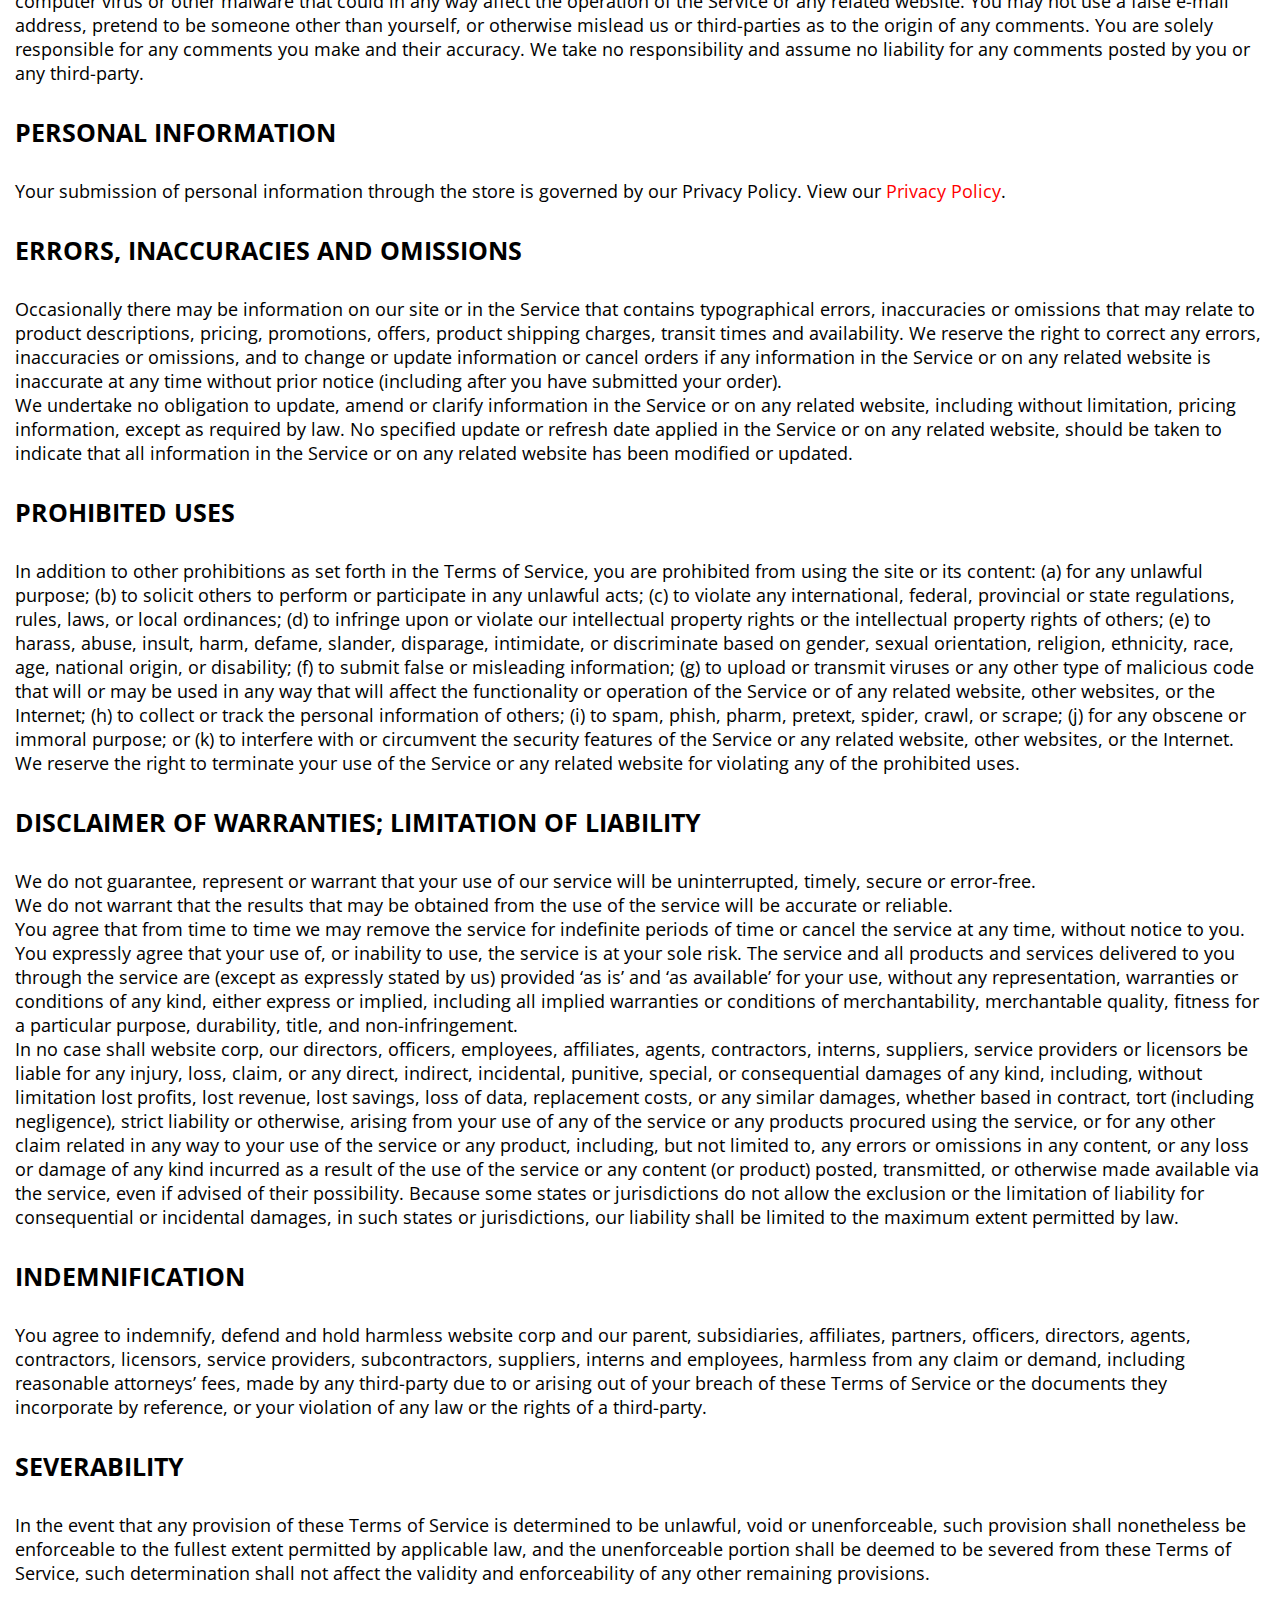
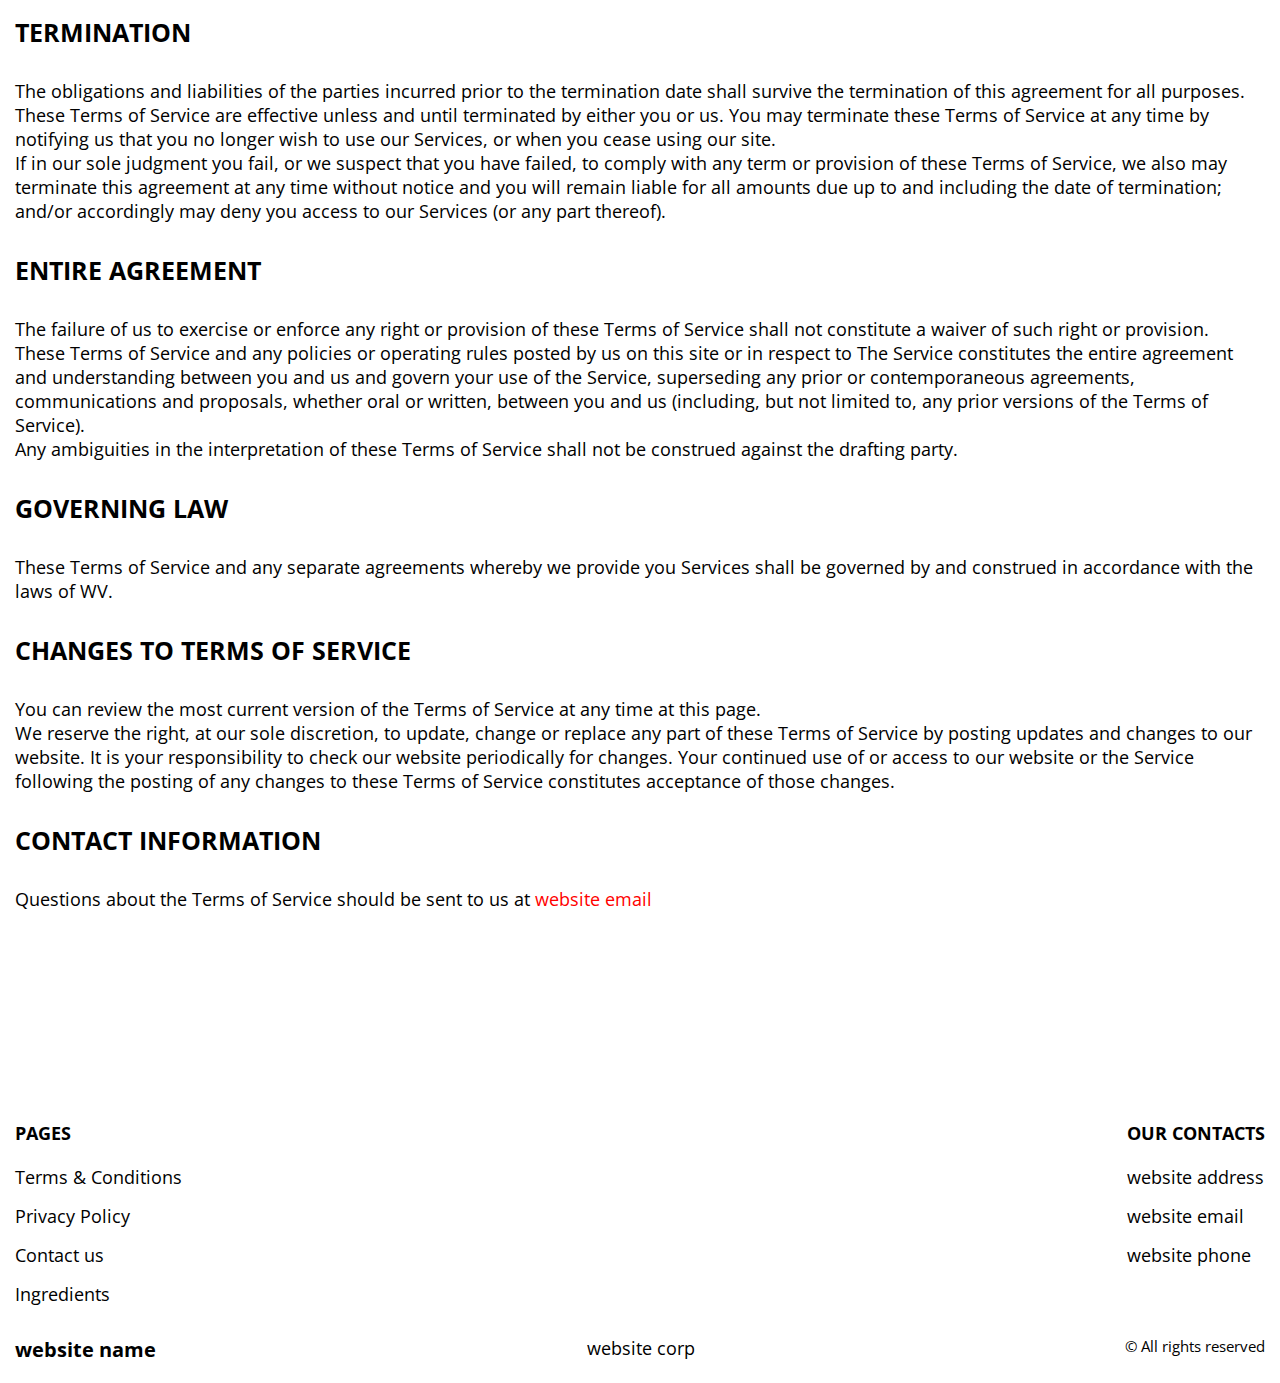
<file: terms.html>
<!DOCTYPE html>
<html lang="en">

<head>
    <meta charset="UTF-8">
    <meta http-equiv="X-UA-Compatible" content="IE=edge">
    <meta name="viewport" content="width=device-width, initial-scale=1.0">
    <link rel="stylesheet" href="./css/style.css">
    <title>(site_name)</title>
</head>

<body>
  <div class="header__wrapper">
    <div class="container">


      <header class="header">
        <div class="header__top">
            <a href="./index.html" class="header__logo logo js_website-name"></a>
            <button class="header__btn js_menu-btn">
              <span></span>
            </button>
      

          <nav class="nav js_menu">
          
            
         
            <ul class="nav__list">
              <li class="nav__item">
                <a href="./contact.html" class="nav__link">Contact us</a>
              </li>
              <li class="nav__item">
                <a href="./terms.html" class="nav__link">Terms & Conditions</a>
              </li>
              <li class="nav__item">
                <a href="./policy.html" class="nav__link">Privacy Policy</a>
              </li>
              <li class="nav__item">
                <a href="./ingredients.html" class="nav__link">Ingredients</a>
              </li>
            </ul>
          </nav>

        </div>

      </header>

    </div>
  </div>


  <main class="main">
    <div class="text-section__wrapper">
 
      <section class="text-section">
        <div class="container">
          <h1 class="sub-title">Terms & Conditions</h1>
        <p class="text mb-0">
          <span class="bold">Shipping Prices</span>
        </p>
        <p class="text terms__text-sm-mb">
          <span class="bold js_website-add"></span>
          - $5.95
        </p>
        <p class="text mb-0">
          <span class="bold">Product Prices</span>
        </p>
        <p class="text mb-0">
          <span class="bold">1x NEW KETO PILLS</span> - $19.99
    
        </p>
        <p class="text mb-0">
          <span class="bold">2x NEW KETO PILLS</span> - $24.99
    
        </p>
        <p class="text mb-0">
          <span class="bold">3x NEW KETO PILLS</span> - $35.32
    
        </p>
        <p class="text mb-0">
          <span class="bold">4x NEW KETO PILLS</span> - $39.99
    
        </p>
        <p class="text mb-0">
          <span class="bold">5x NEW KETO PILLS</span> - $43.98
    
        </p>
        <p class="text mb-0">
          <span class="bold">6x NEW KETO PILLS</span> - $49.95
    
        </p>
        <p class="text mb-0">
          <span class="bold">7x NEW KETO PILLS</span> - $69.99
    
        </p>
        <p class="text mb-0">
          <span class="bold">8x NEW KETO PILLS</span> - $79.99
    
        </p>
        <p class="text mb-0">
          <span class="bold">9x NEW KETO PILLS</span> - $84.41
    
        </p>
        <p class="text mb-0">
          <span class="bold">10x NEW KETO PILLS</span> - $89.99
    
        </p>
        <p class="text mb-0">
          <span class="bold">11x NEW KETO PILLS</span> - $109.00
      
        </p>
        <p class="text terms__text-sm-mb">
          <span class="bold">12x NEW KETO PILLS</span> - $119.00
      
        </p>

        <p class="text terms__text--mb">
          You will see a charge from <span class="js_website-desc"></span> on your bank
          statement. Our Customer Service department reserves the right to
          offer promo codes for varied price points.
        </p>
        <p class="text bold">Member User Agreement</p>
        <p class="text">
          By placing an order through this website, you agree to the terms and
          conditions set for the below. Please read through these terms
          carefully before placing your order and print a copy for future
          reference. Please also read our Privacy Policy regarding personal
          information provided by you, which is incorporated herein by
          reference.
        </p>
        <p class="text">
          This website is operated by <span class="js_website-corp"></span>. Throughout the
          site, the terms “we”, “us” and “our” refer to <span class="js_website-corp"></span>. <span class="js_website-corp"></span> offers this
          website, including all information, tools and services available
          from this site to you, the user, conditioned upon your acceptance of
          all terms, conditions, policies and notices stated here.
        </p>
        <p class="text bold">General Conditions</p>
        <p class="text">
          We reserve the right to refuse service to anyone for any reason at
          any time.<br />

          You understand that your content (not including credit card
          information), may be transferred unencrypted and involve (a)
          transmissions over various networks; and (b) changes to conform and
          adapt to technical requirements of connecting networks or devices.
          Credit card information is always encrypted during transfer over
          networks.
          <br />

          You agree not to reproduce, duplicate, copy, sell, resell or exploit
          any portion of the Service, use of the Service, or access to the
          Service or any contact on the website through which the service is
          provided, without express written permission by us.
          <br />

          The headings used in this agreement are included for convenience
          only and will not limit or otherwise affect these Terms.
        </p>
        <p class="text bold">
          Accuracy, Completeness and Timeliness of Information
        </p>
        <p class="text">
          We are not responsible if information made available on this site is
          not accurate, complete or current. The material on this site is
          provided for general information only and should not be relied upon
          or used as the sole basis for making decisions without consulting
          primary, more accurate, more complete or more timely sources of
          information. Any reliance on the material on this site is at your
          own risk.
          <br />

          This site may contain certain historical information. Historical
          information, necessarily, is not current and is provided for your
          reference only. We reserve the right to modify the contents of this
          site at any time, but we have no obligation to update any
          information on our site. You agree that it is your responsibility to
          monitor changes to our site.
        </p>
        <p class="text bold">
          Modifications to the Service and Prices
        </p>
        <p class="text">
          Prices for our products are subject to change without notice.<br />
          We reserve the right at any time to modify or discontinue the
          Service (or any part or content thereof) without notice at any
          time.<br />
          We shall not be liable to you or to any third-party for any
          modification, price change, suspension or discontinuance of the
          Service.
        </p>
        <p class="text bold">Products or Services (If Applicable)</p>
        <p class="text">
          Certain products or services may be available exclusively online
          through the website. These products or services may have limited
          quantities and are subject to return or exchange only according to
          our Return Policy.<br />
          We have made every effort to display as accurately as possible the
          colors and images of our products that appear at the store. We
          cannot guarantee that your computer monitor’s display of any color
          will be accurate.<br />
          We reserve the right, but are not obligated, to limit the sales of
          our products or Services to any person, geographic region or
          jurisdiction. We may exercise this right on a case-by-case basis. We
          reserve the right to limit the quantities of any products or
          services that we offer. All descriptions of products or product
          pricing are subject to change at anytime without notice, at the sole
          discretion of us. We reserve the right to discontinue any product at
          any time. Any offer for any product or service made on this site is
          void where prohibited.<br />
          We do not warrant that the quality of any products, services,
          information, or other material purchased or obtained by you will
          meet your expectations, or that any errors in the Service will be
          corrected.
        </p>
        <p class="text bold">Shipping Terms</p>
        <p class="text">
          Orders are generally shipped within 2 business days (Monday through
          Friday) using USPS standard mail service. Shipping time is estimated
          to be 3-5 business days. Please be advised that shipments are not
          sent on Saturdays, Sundays, or any Holidays. We
          do not guarantee specific arrival dates or times.
        </p>
        <p class="text bold">Credit Card Descriptor</p>
        <p class="text">
          By ordering Products from us, You authorize us to charge your credit
          card accordingly. Please be aware that the descriptor (or subject
          line) that appears on your credit card statement will appear as
          <i class="js_website-desc"></i>. If You have any questions about the
          descriptor on Your credit card statement, please contact our
          customer service department.
        </p>
        <p class="text bold">Return Policy</p>
        <p class="text">
          In order to obtain your refund, contact customer service by phone
          and obtain an RMA (Return Merchandise Authorization) number to place
          on your package. Write this number on the outside of the shipping
          package, and send the product back to our fulfillment center at the
          address listed below, within thirty (30) days of the date you
          originally ordered the product. In order for your refund to be
          processed the product must arrive at our fulfillment facility within
          thirty (30) days of the original purchase date. You pay for return
          shipping. This fee will be taken out of the refund issued. Once our
          fulfillment center has received the package and relayed the correct
          information to us, you will be issued a refund. Your refund will be
          credited back to your bank account, and may take up to 3-5 business
          days to show in your statement, depending on the speed of the
          processing bank.
        </p>
        <p class="text bold">Return Address</p>
        <p class="text js_website-return-address"></p>
        <p class="text bold">Refund Policy</p>
        <p class="text">
          We refund all cases of fraud and unauthorized transactions included
          shipping and handling charges. Call <a href="" class="link js_website-phone"></a> to obtain a refund.
          Additional refunds are issued at the discretion of the company.
          Customers are restricted to receiving a single refund per product
          ordered. Repetitive refunds are not permitted unless the product, as
          delivered to you, is defective. We reserve the right to refuse a
          refund to any customer who repeatedly requests refunds or who, in
          our judgment, requests refunds in bad faith. In order to process
          your refund, you must supply us with your name and delivery address.
          If you provide us with insufficient or incorrect information your
          refund will be delayed. Once a refund has been approved please allow
          for up to 10 days for the refund to be applied. Depending on the
          bank that issues the credit card, your refund can take up to ten
          (10) days to appear on your credit card statement. If you have any
          questions about whether a refund has been issued by us, please call
          Our customer service department. Shipping and handling costs are not
          refundable.
        </p>
        <p class="text bold">
          Accuracy of Billing and Account Information
        </p>
        <p class="text">
          We reserve the right to refuse any order you place with us. We may,
          in our sole discretion, limit or cancel quantities purchased per
          person, per household or per order. These restrictions may include
          orders placed by or under the same customer account, the same credit
          card, and/or orders that use the same billing and/or shipping
          address. In the event that we make a change to or cancel an order,
          we may attempt to notify you by contacting the e-mail and/or billing
          address/phone number provided at the time the order was made. We
          reserve the right to limit or prohibit orders that, in our sole
          judgment, appear to be placed by dealers, resellers or distributors.
        </p>
        <p class="text">
          You agree to provide current, complete and accurate purchase and
          account information for all purchases made at our store. You agree
          to promptly update your account and other information, including
          your email address and credit card numbers and expiration dates, so
          that we can complete your transactions and contact you as needed.
        </p>
        <p class="text">For more detail, please review our Returns Policy.</p>
        <p class="text bold">Optional Tools</p>
        <p class="text">
          We may provide you with access to third-party tools over which we
          neither monitor nor have any control nor input.<br />
          You acknowledge and agree that we provide access to such tools ”as
          is” and “as available” without any warranties, representations or
          conditions of any kind and without any endorsement. We shall have no
          liability whatsoever arising from or relating to your use of
          optional third-party tools.<br />
          Any use by you of optional tools offered through the site is
          entirely at your own risk and discretion and you should ensure that
          you are familiar with and approve of the terms on which tools are
          provided by the relevant third-party provider(s).<br />
          We may also, in the future, offer new services and/or features
          through the website (including, the release of new tools and
          resources). Such new features and/or services shall also be subject
          to these Terms of Service.
        </p>
        <p class="text bold">Third-party Links</p>
        <p class="text">
          Certain content, products and services available via our Service may
          include materials from third-parties.<br />
          Third-party links on this site may direct you to third-party
          websites that are not affiliated with us. We are not responsible for
          examining or evaluating the content or accuracy and we do not
          warrant and will not have any liability or responsibility for any
          third-party materials or websites, or for any other materials,
          products, or services of third-parties.<br />
          We are not liable for any harm or damages related to the purchase or
          use of goods, services, resources, content, or any other
          transactions made in connection with any third-party websites.
          Please review carefully the third-party’s policies and practices and
          make sure you understand them before you engage in any transaction.
          Complaints, claims, concerns, or questions regarding third-party
          products should be directed to the third-party.
        </p>
        <p class="text bold">
          User Comments, Feedback and Other Submissions
        </p>
        <p class="text">
          If, at our request, you send certain specific submissions (for
          example contest entries) or without a request from us you send
          creative ideas, suggestions, proposals, plans, or other materials,
          whether online, by email, by postal mail, or otherwise
          (collectively, ‘comments’), you agree that we may, at any time,
          without restriction, edit, copy, publish, distribute, translate and
          otherwise use in any medium any comments that you forward to us. We
          are and shall be under no obligation (1) to maintain any comments in
          confidence; (2) to pay compensation for any comments; or (3) to
          respond to any comments.<br />
          We may, but have no obligation to, monitor, edit or remove content
          that we determine in our sole discretion are unlawful, offensive,
          threatening, libelous, defamatory, pornographic, obscene or
          otherwise objectionable or violates any party’s intellectual
          property or these Terms of Service.<br />
          You agree that your comments will not violate any right of any
          third-party, including copyright, trademark, privacy, personality or
          other personal or proprietary right. You further agree that your
          comments will not contain libelous or otherwise unlawful, abusive or
          obscene material, or contain any computer virus or other malware
          that could in any way affect the operation of the Service or any
          related website. You may not use a false e-mail address, pretend to
          be someone other than yourself, or otherwise mislead us or
          third-parties as to the origin of any comments. You are solely
          responsible for any comments you make and their accuracy. We take no
          responsibility and assume no liability for any comments posted by
          you or any third-party.
        </p>
        <p class="text bold">Personal Information</p>
        <p class="text">
          Your submission of personal information through the store is
          governed by our Privacy Policy. View our <a href="./privacy.html" class="link">Privacy Policy</a>.
        </p>
        <p class="text bold">Errors, Inaccuracies and Omissions</p>
        <p class="text">
          Occasionally there may be information on our site or in the Service
          that contains typographical errors, inaccuracies or omissions that
          may relate to product descriptions, pricing, promotions, offers,
          product shipping charges, transit times and availability. We reserve
          the right to correct any errors, inaccuracies or omissions, and to
          change or update information or cancel orders if any information in
          the Service or on any related website is inaccurate at any time
          without prior notice (including after you have submitted your
          order).<br />
          We undertake no obligation to update, amend or clarify information
          in the Service or on any related website, including without
          limitation, pricing information, except as required by law. No
          specified update or refresh date applied in the Service or on any
          related website, should be taken to indicate that all information in
          the Service or on any related website has been modified or updated.
        </p>
        <p class="text bold">Prohibited Uses</p>
        <p class="text">
          In addition to other prohibitions as set forth in the Terms of
          Service, you are prohibited from using the site or its content: (a)
          for any unlawful purpose; (b) to solicit others to perform or
          participate in any unlawful acts; (c) to violate any international,
          federal, provincial or state regulations, rules, laws, or local
          ordinances; (d) to infringe upon or violate our intellectual
          property rights or the intellectual property rights of others; (e)
          to harass, abuse, insult, harm, defame, slander, disparage,
          intimidate, or discriminate based on gender, sexual orientation,
          religion, ethnicity, race, age, national origin, or disability; (f)
          to submit false or misleading information; (g) to upload or transmit
          viruses or any other type of malicious code that will or may be used
          in any way that will affect the functionality or operation of the
          Service or of any related website, other websites, or the Internet;
          (h) to collect or track the personal information of others; (i) to
          spam, phish, pharm, pretext, spider, crawl, or scrape; (j) for any
          obscene or immoral purpose; or (k) to interfere with or circumvent
          the security features of the Service or any related website, other
          websites, or the Internet. We reserve the right to terminate your
          use of the Service or any related website for violating any of the
          prohibited uses.
        </p>
        <p class="text bold">
          Disclaimer of Warranties; Limitation of Liability
        </p>
        <p class="text">
          We do not guarantee, represent or warrant that your use of our
          service will be uninterrupted, timely, secure or error-free.<br />
          We do not warrant that the results that may be obtained from the use
          of the service will be accurate or reliable.<br />
          You agree that from time to time we may remove the service for
          indefinite periods of time or cancel the service at any time,
          without notice to you.<br />
          You expressly agree that your use of, or inability to use, the
          service is at your sole risk. The service and all products and
          services delivered to you through the service are (except as
          expressly stated by us) provided ‘as is’ and ‘as available’ for your
          use, without any representation, warranties or conditions of any
          kind, either express or implied, including all implied warranties or
          conditions of merchantability, merchantable quality, fitness for a
          particular purpose, durability, title, and non-infringement.<br />
          In no case shall <span class="js_website-corp"></span>, our directors, officers,
          employees, affiliates, agents, contractors, interns, suppliers,
          service providers or licensors be liable for any injury, loss,
          claim, or any direct, indirect, incidental, punitive, special, or
          consequential damages of any kind, including, without limitation
          lost profits, lost revenue, lost savings, loss of data, replacement
          costs, or any similar damages, whether based in contract, tort
          (including negligence), strict liability or otherwise, arising from
          your use of any of the service or any products procured using the
          service, or for any other claim related in any way to your use of
          the service or any product, including, but not limited to, any
          errors or omissions in any content, or any loss or damage of any
          kind incurred as a result of the use of the service or any content
          (or product) posted, transmitted, or otherwise made available via
          the service, even if advised of their possibility. Because some
          states or jurisdictions do not allow the exclusion or the limitation
          of liability for consequential or incidental damages, in such states
          or jurisdictions, our liability shall be limited to the maximum
          extent permitted by law.
        </p>
        <p class="text bold">Indemnification</p>
        <p class="text">
          You agree to indemnify, defend and hold harmless <span class="js_website-corp"></span> and our parent, subsidiaries, affiliates, partners,
          officers, directors, agents, contractors, licensors, service
          providers, subcontractors, suppliers, interns and employees,
          harmless from any claim or demand, including reasonable attorneys’
          fees, made by any third-party due to or arising out of your breach
          of these Terms of Service or the documents they incorporate by
          reference, or your violation of any law or the rights of a
          third-party.
        </p>
        <p class="text bold">Severability</p>
        <p class="text">
          In the event that any provision of these Terms of Service is
          determined to be unlawful, void or unenforceable, such provision
          shall nonetheless be enforceable to the fullest extent permitted by
          applicable law, and the unenforceable portion shall be deemed to be
          severed from these Terms of Service, such determination shall not
          affect the validity and enforceability of any other remaining
          provisions.
        </p>
        <p class="text bold">Termination</p>
        <p class="text">
          The obligations and liabilities of the parties incurred prior to the
          termination date shall survive the termination of this agreement for
          all purposes.<br />
          These Terms of Service are effective unless and until terminated by
          either you or us. You may terminate these Terms of Service at any
          time by notifying us that you no longer wish to use our Services, or
          when you cease using our site.<br />
          If in our sole judgment you fail, or we suspect that you have
          failed, to comply with any term or provision of these Terms of
          Service, we also may terminate this agreement at any time without
          notice and you will remain liable for all amounts due up to and
          including the date of termination; and/or accordingly may deny you
          access to our Services (or any part thereof).
        </p>
        <p class="text bold">Entire Agreement</p>
        <p class="text">
          The failure of us to exercise or enforce any right or provision of
          these Terms of Service shall not constitute a waiver of such right
          or provision.<br />
          These Terms of Service and any policies or operating rules posted by
          us on this site or in respect to The Service constitutes the entire
          agreement and understanding between you and us and govern your use
          of the Service, superseding any prior or contemporaneous agreements,
          communications and proposals, whether oral or written, between you
          and us (including, but not limited to, any prior versions of the
          Terms of Service).<br />
          Any ambiguities in the interpretation of these Terms of Service
          shall not be construed against the drafting party.
        </p>
        <p class="text bold">Governing Law</p>
        <p class="text">
          These Terms of Service and any separate agreements whereby we
          provide you Services shall be governed by and construed in
          accordance with the laws of WV.
        </p>
        <p class="text bold">Changes to Terms of Service</p>
        <p class="text">
          You can review the most current version of the Terms of Service at
          any time at this page.<br />
          We reserve the right, at our sole discretion, to update, change or
          replace any part of these Terms of Service by posting updates and
          changes to our website. It is your responsibility to check our
          website periodically for changes. Your continued use of or access to
          our website or the Service following the posting of any changes to
          these Terms of Service constitutes acceptance of those changes.
        </p>
        <p class="text bold">Contact Information</p>
        <p class="text">
          Questions about the Terms of Service should be sent to us at
          <a
            target="_blank"
            class="link js_website-email"
            href=""
            ></a>
        </p>
</div>
      </section>
    </div>
   </main>


   <div class="footer__wrapper">
    <div class="footer__sub-wrapper">
      <div class="container">
        <footer class="footer">
          <div class="footer__top">
         
            <div class="footer__block">
              <p class="footer__title">Pages</p>
              <ul class="footer__list">
                <li class="footer__item">
                  <a href="./terms.html" class="footer__link">Terms & Conditions</a>
                </li>
                <li class="footer__item">
                  <a href="./policy.html" class="footer__link">Privacy Policy</a>
                </li>
                <li class="footer__item">
                  <a href="./contact.html" class="footer__link">Contact us</a>
                </li>
                <li class="footer__item">
                  <a href="./ingredients.html" class="footer__link">Ingredients</a>
                </li>
               
                
              </ul>
            </div>

            <div class="footer__block">
              <p class="footer__title">Our Contacts</p>
              <ul class="footer__list">
                <li class="footer__item">
                  <span class="text text--mb js_website-address"></span>
                </li>
                <li class="footer__item">
                  <a href="" class="footer__link js_website-email"></a>
                </li>
                <li class="footer__item">
                  <a href="" class="footer__link js_website-phone"></a>
                </li>
              </ul>
            </div>
      
         
  
          </div>
          <div class="footer__block footer__block--right">
            <a href="./index.html" class="footer__logo logo js_website-name"></a>
            <p class="text text--mb js_website-corp"></p>
            <span class="footer__span">© All rights reserved</span>
       
         
       
        </div>
        </footer>
      </div>
    </div>
  
  </div>
  <script src="./js/menu.js"></script>
    <script src="./js/website-data.js"></script>
</body>

</html>
</file>
<file: css/style.css>
@import './libs/aos.css';
@import './utils/fonts.css';
@import './utils/vars.css';
@import './utils/utils.css';
@import './utils/header.css';
@import './utils/footer.css';
@import './hero.css';
@import './about.css';
@import './info.css';
@import './text-section.css';
@import './contact.css';
@import './buy.css';
@import './ingredients.css';
</file>
